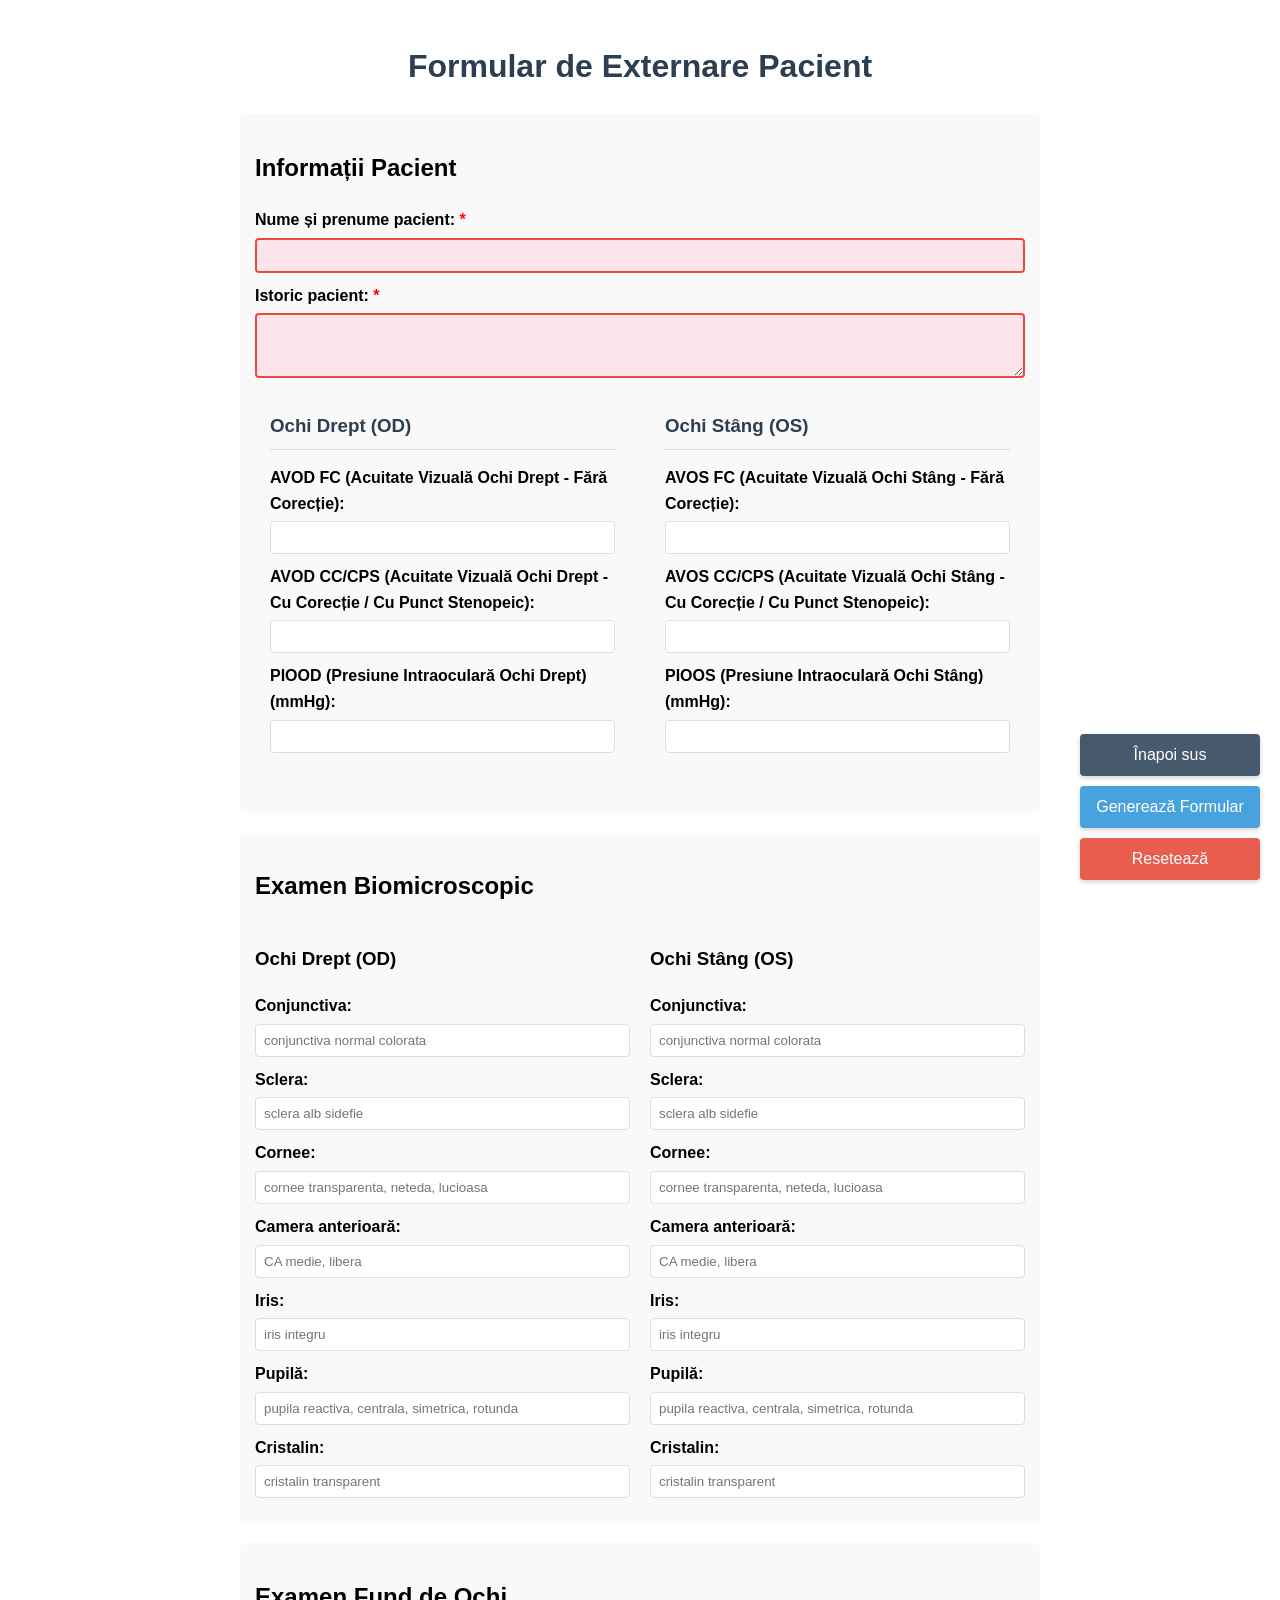
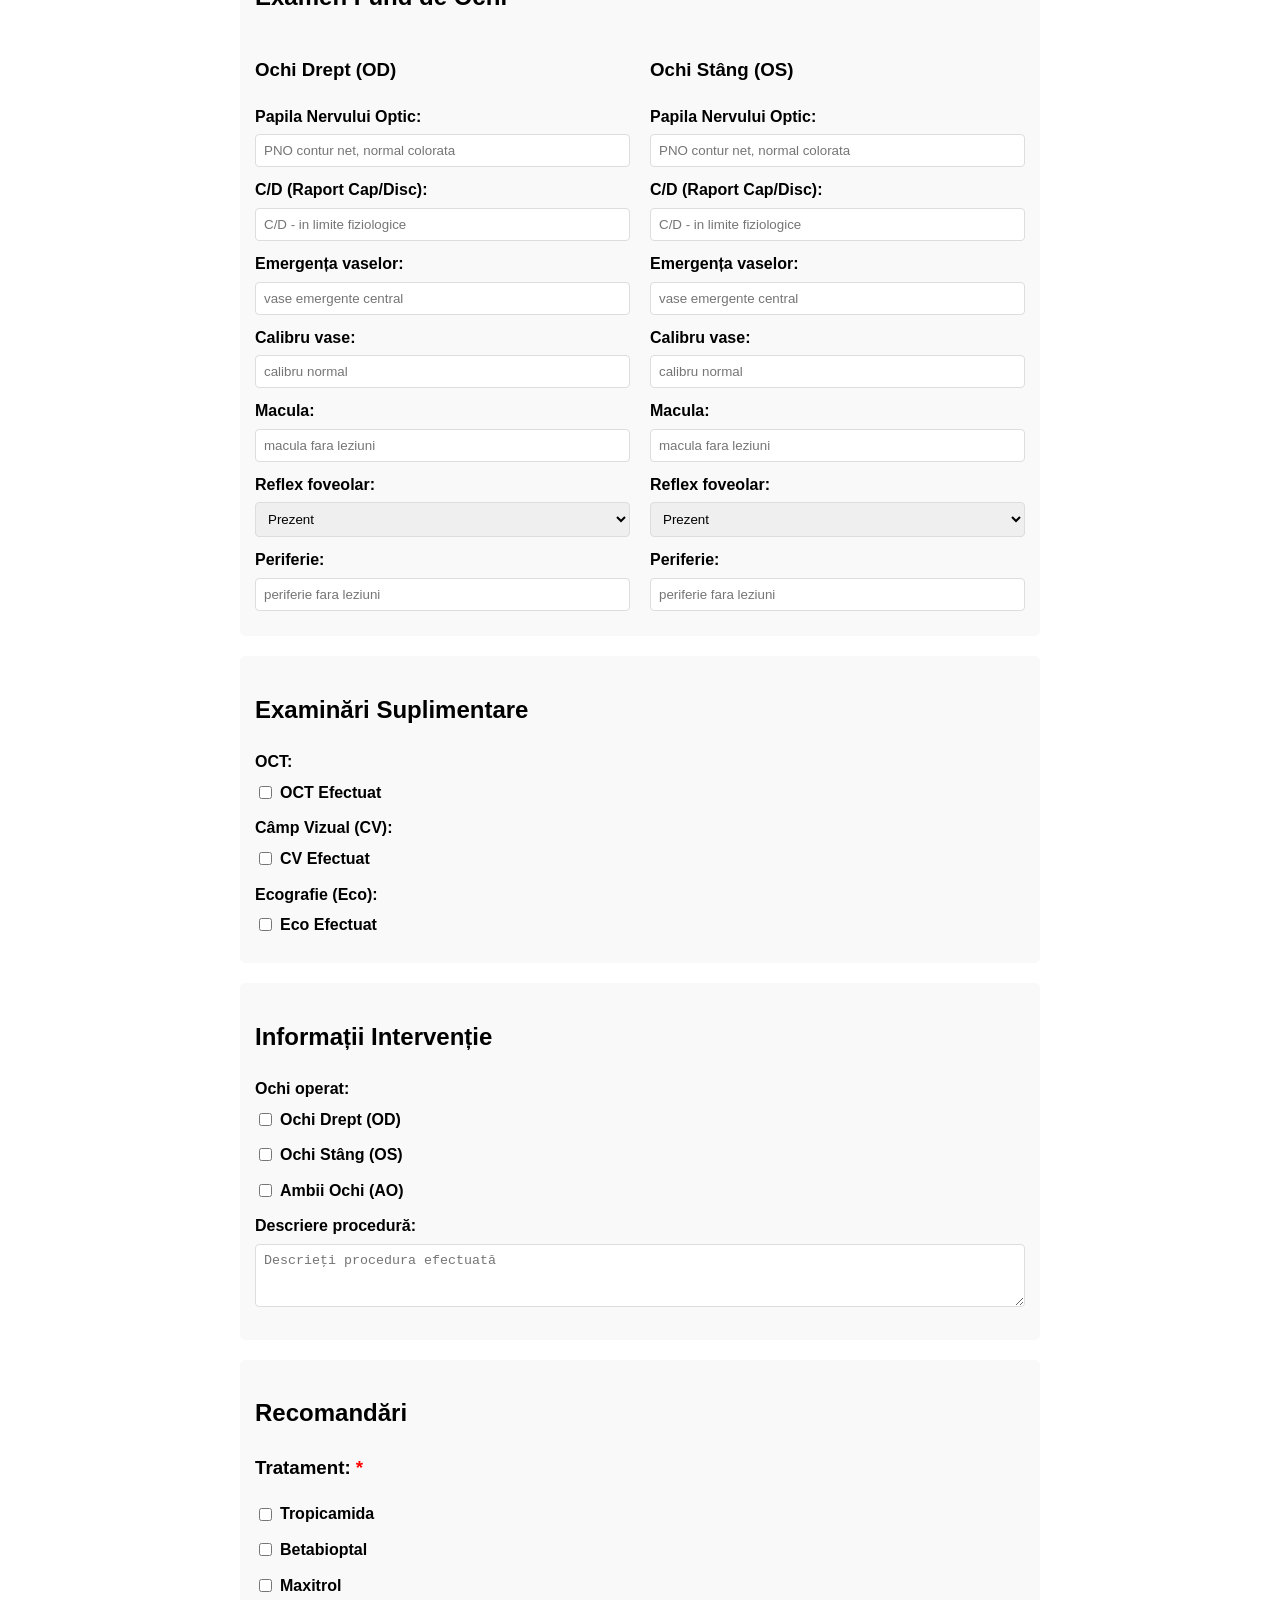
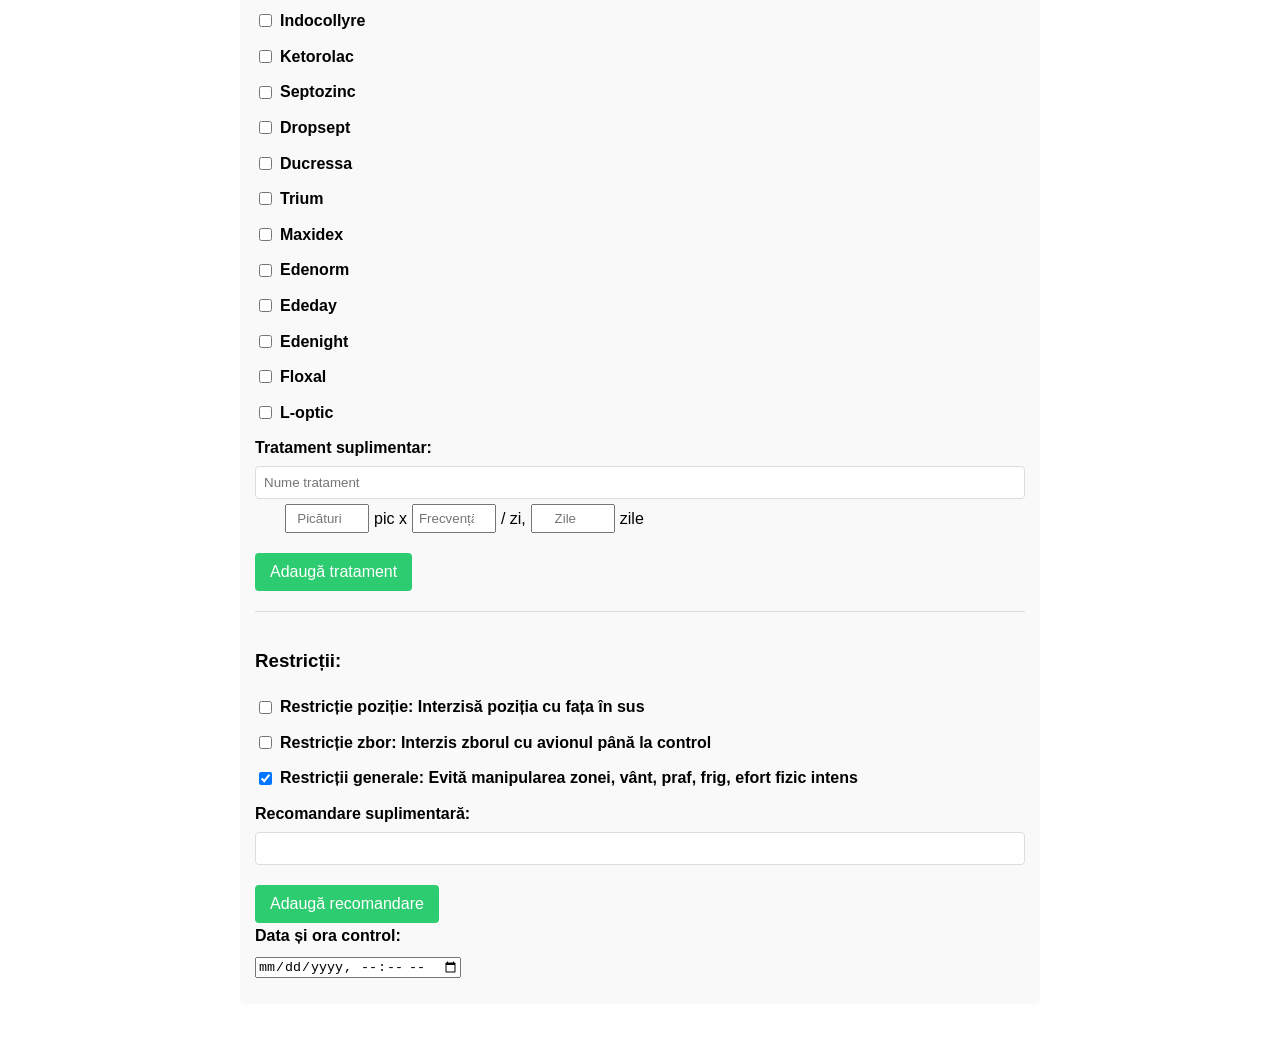
<file: index.html>
<!DOCTYPE html>
<html lang="ro">
<head>
    <meta charset="UTF-8">
    <meta name="viewport" content="width=device-width, initial-scale=1.0">
    <title>Formular de Externare Pacient</title>
    <link rel="stylesheet" href="style.css">
</head>
<body>
    <h1>Formular de Externare Pacient</h1>

    <div id="formContainer">
        <div class="form-section">
            <h2>Informații Pacient</h2>
            <div class="form-group">
                <label for="numePrenume">Nume și prenume pacient: <span class="required">*</span></label>
                <input type="text" id="numePrenume" name="numePrenume" required>
            </div>
            <div class="form-group">
                <label for="istoric">Istoric pacient: <span class="required">*</span></label>
                <textarea id="istoric" name="istoric" rows="3" required></textarea>
            </div>

            <div class="form-section-columns">
                <div class="column">
                    <h3>Ochi Drept (OD)</h3>
                    <div class="form-group">
                        <label for="avodFC">AVOD FC (Acuitate Vizuală Ochi Drept - Fără Corecție):</label>
                        <input type="text" id="avodFC" name="avodFC">
                    </div>
                    <div class="form-group">
                        <label for="avodCC">AVOD CC/CPS (Acuitate Vizuală Ochi Drept - Cu Corecție / Cu Punct Stenopeic):</label>
                        <input type="text" id="avodCC" name="avodCC">
                    </div>
                    <div class="form-group">
                        <label for="piod">PIOOD (Presiune Intraoculară Ochi Drept) (mmHg):</label>
                        <input type="text" id="piod" name="piod">
                    </div>
                </div>
                <div class="column">
                    <h3>Ochi Stâng (OS)</h3>
                    <div class="form-group">
                        <label for="avosFC">AVOS FC (Acuitate Vizuală Ochi Stâng - Fără Corecție):</label>
                        <input type="text" id="avosFC" name="avosFC">
                    </div>
                    <div class="form-group">
                        <label for="avosCC">AVOS CC/CPS (Acuitate Vizuală Ochi Stâng - Cu Corecție / Cu Punct Stenopeic):</label>
                        <input type="text" id="avosCC" name="avosCC">
                    </div>
                    <div class="form-group">
                        <label for="pios">PIOOS (Presiune Intraoculară Ochi Stâng) (mmHg):</label>
                        <input type="text" id="pios" name="pios">
                    </div>
                </div>
            </div>
        </div>

        <div class="form-section">
            <h2>Examen Biomicroscopic</h2>
            <div class="eye-section">
                <div class="eye-column">
                    <h3>Ochi Drept (OD)</h3>
                    <div class="form-group">
                        <label for="conjunctiva_od">Conjunctiva:</label>
                        <input type="text" id="conjunctiva_od" name="conjunctiva_od" placeholder="conjunctiva normal colorata">
                    </div>
                    <div class="form-group">
                        <label for="sclera_od">Sclera:</label>
                        <input type="text" id="sclera_od" name="sclera_od" placeholder="sclera alb sidefie">
                    </div>
                    <div class="form-group">
                        <label for="cornee_od">Cornee:</label>
                        <input type="text" id="cornee_od" name="cornee_od" placeholder="cornee transparenta, neteda, lucioasa">
                    </div>
                    <div class="form-group">
                        <label for="ca_od">Camera anterioară:</label>
                        <input type="text" id="ca_od" name="ca_od" placeholder="CA medie, libera">
                    </div>
                    <div class="form-group">
                        <label for="iris_od">Iris:</label>
                        <input type="text" id="iris_od" name="iris_od" placeholder="iris integru">
                    </div>
                    <div class="form-group">
                        <label for="pupila_od">Pupilă:</label>
                        <input type="text" id="pupila_od" name="pupila_od" placeholder="pupila reactiva, centrala, simetrica, rotunda">
                    </div>
                    <div class="form-group">
                        <label for="cristalin_od">Cristalin:</label>
                        <input type="text" id="cristalin_od" name="cristalin_od" placeholder="cristalin transparent">
                    </div>
                </div>
                <div class="eye-column">
                    <h3>Ochi Stâng (OS)</h3>
                    <div class="form-group">
                        <label for="conjunctiva_os">Conjunctiva:</label>
                        <input type="text" id="conjunctiva_os" name="conjunctiva_os" placeholder="conjunctiva normal colorata">
                    </div>
                    <div class="form-group">
                        <label for="sclera_os">Sclera:</label>
                        <input type="text" id="sclera_os" name="sclera_os" placeholder="sclera alb sidefie">
                    </div>
                    <div class="form-group">
                        <label for="cornee_os">Cornee:</label>
                        <input type="text" id="cornee_os" name="cornee_os" placeholder="cornee transparenta, neteda, lucioasa">
                    </div>
                    <div class="form-group">
                        <label for="ca_os">Camera anterioară:</label>
                        <input type="text" id="ca_os" name="ca_os" placeholder="CA medie, libera">
                    </div>
                    <div class="form-group">
                        <label for="iris_os">Iris:</label>
                        <input type="text" id="iris_os" name="iris_os" placeholder="iris integru">
                    </div>
                    <div class="form-group">
                        <label for="pupila_os">Pupilă:</label>
                        <input type="text" id="pupila_os" name="pupila_os" placeholder="pupila reactiva, centrala, simetrica, rotunda">
                    </div>
                    <div class="form-group">
                        <label for="cristalin_os">Cristalin:</label>
                        <input type="text" id="cristalin_os" name="cristalin_os" placeholder="cristalin transparent">
                    </div>
                </div>
            </div>
        </div>

        <div class="form-section">
            <h2>Examen Fund de Ochi</h2>
            <div class="eye-section">
                <div class="eye-column">
                    <h3>Ochi Drept (OD)</h3>
                    <div class="form-group">
                        <label for="pno_od">Papila Nervului Optic:</label>
                        <input type="text" id="pno_od" name="pno_od" placeholder="PNO contur net, normal colorata">
                    </div>
                    <div class="form-group">
                        <label for="cd_od">C/D (Raport Cap/Disc):</label>
                        <input type="text" id="cd_od" name="cd_od" placeholder="C/D - in limite fiziologice">
                    </div>
                    <div class="form-group">
                        <label for="emergenta_vase_od">Emergența vaselor:</label>
                        <input type="text" id="emergenta_vase_od" name="emergenta_vase_od" placeholder="vase emergente central">
                    </div>
                    <div class="form-group">
                        <label for="calibru_vase_od">Calibru vase:</label>
                        <input type="text" id="calibru_vase_od" name="calibru_vase_od" placeholder="calibru normal">
                    </div>
                    <div class="form-group">
                        <label for="macula_od">Macula:</label>
                        <input type="text" id="macula_od" name="macula_od" placeholder="macula fara leziuni">
                    </div>
                    <div class="form-group">
                        <label for="rf_od">Reflex foveolar:</label>
                        <select id="rf_od" class="select-option">
                            <option value="reflex foveolar prezent">Prezent</option>
                            <option value="reflex foveolar absent">Absent</option>
                            <option value="other">Altul (specificați)</option>
                        </select>
                        <input type="text" id="rf_od_other" class="hidden" placeholder="Specificați reflexul foveolar">
                    </div>
                    <div class="form-group">
                        <label for="periferie_od">Periferie:</label>
                        <input type="text" id="periferie_od" name="periferie_od" placeholder="periferie fara leziuni">
                    </div>
                </div>
                <div class="eye-column">
                    <h3>Ochi Stâng (OS)</h3>
                    <div class="form-group">
                        <label for="pno_os">Papila Nervului Optic:</label>
                        <input type="text" id="pno_os" name="pno_os" placeholder="PNO contur net, normal colorata">
                    </div>
                    <div class="form-group">
                        <label for="cd_os">C/D (Raport Cap/Disc):</label>
                        <input type="text" id="cd_os" name="cd_os" placeholder="C/D - in limite fiziologice">
                    </div>
                    <div class="form-group">
                        <label for="emergenta_vase_os">Emergența vaselor:</label>
                        <input type="text" id="emergenta_vase_os" name="emergenta_vase_os" placeholder="vase emergente central">
                    </div>
                    <div class="form-group">
                        <label for="calibru_vase_os">Calibru vase:</label>
                        <input type="text" id="calibru_vase_os" name="calibru_vase_os" placeholder="calibru normal">
                    </div>
                    <div class="form-group">
                        <label for="macula_os">Macula:</label>
                        <input type="text" id="macula_os" name="macula_os" placeholder="macula fara leziuni">
                    </div>
                    <div class="form-group">
                        <label for="rf_os">Reflex foveolar:</label>
                        <select id="rf_os" class="select-option">
                            <option value="reflex foveolar prezent">Prezent</option>
                            <option value="reflex foveolar absent">Absent</option>
                            <option value="other">Altul (specificați)</option>
                        </select>
                        <input type="text" id="rf_os_other" class="hidden" placeholder="Specificați reflexul foveolar">
                    </div>
                    <div class="form-group">
                        <label for="periferie_os">Periferie:</label>
                        <input type="text" id="periferie_os" name="periferie_os" placeholder="periferie fara leziuni">
                    </div>
                </div>
            </div>
        </div>

        <div class="form-section">
            <h2>Examinări Suplimentare</h2>

            <div class="form-group">
                <label>OCT:</label>
                <div class="checkbox-group">
                    <input type="checkbox" id="octCheckbox" name="octCheckbox">
                    <label for="octCheckbox">OCT Efectuat</label>
                </div>
                <div id="octFields" class="hidden">
                    <div class="form-group">
                        <div class="checkbox-group">
                            <input type="checkbox" id="octMacularCheckbox" name="octMacularCheckbox">
                            <label for="octMacularCheckbox">OCT Macular</label>
                        </div>
                        <div id="octMacularFields" class="hidden">
                            <div class="eye-section">
                                <div class="eye-column">
                                    <div class="form-group">
                                        <label for="octMacular_od">OCT Macular OD:</label>
                                        <textarea id="octMacular_od" name="octMacular_od" rows="2"></textarea>
                                    </div>
                                </div>
                                <div class="eye-column">
                                    <div class="form-group">
                                        <label for="octMacular_os">OCT Macular OS:</label>
                                        <textarea id="octMacular_os" name="octMacular_os" rows="2"></textarea>
                                    </div>
                                </div>
                            </div>
                        </div>
                    </div>
                    <div class="form-group">
                        <div class="checkbox-group">
                            <input type="checkbox" id="octNervCheckbox" name="octNervCheckbox">
                            <label for="octNervCheckbox">OCT de nerv optic</label>
                        </div>
                        <div id="octNervFields" class="hidden">
                            <div class="eye-section">
                                <div class="eye-column">
                                    <div class="form-group">
                                        <label for="octNerv_od">OCT de nerv optic OD:</label>
                                        <textarea id="octNerv_od" name="octNerv_od" rows="2"></textarea>
                                    </div>
                                </div>
                                <div class="eye-column">
                                    <div class="form-group">
                                        <label for="octNerv_os">OCT de nerv optic OS:</label>
                                        <textarea id="octNerv_os" name="octNerv_os" rows="2"></textarea>
                                    </div>
                                </div>
                            </div>
                        </div>
                    </div>
                </div>
            </div>

            <div class="form-group">
                <label>Câmp Vizual (CV):</label>
                <div class="checkbox-group">
                    <input type="checkbox" id="cvCheckbox" name="cvCheckbox">
                    <label for="cvCheckbox">CV Efectuat</label>
                </div>
                <div id="cvFields" class="hidden">
                    <div class="eye-section">
                        <div class="eye-column">
                            <div class="form-group">
                                <label for="cv_od">CV OD:</label>
                                <textarea id="cv_od" name="cv_od" rows="2"></textarea>
                            </div>
                        </div>
                        <div class="eye-column">
                            <div class="form-group">
                                <label for="cv_os">CV OS:</label>
                                <textarea id="cv_os" name="cv_os" rows="2"></textarea>
                            </div>
                        </div>
                    </div>
                </div>
            </div>

            <div class="form-group">
                <label>Ecografie (Eco):</label>
                <div class="checkbox-group">
                    <input type="checkbox" id="ecoCheckbox" name="ecoCheckbox">
                    <label for="ecoCheckbox">Eco Efectuat</label>
                </div>
                <div id="ecoFields" class="hidden">
                    <div class="eye-section">
                        <div class="eye-column">
                            <div class="form-group">
                                <label for="eco_od">Eco OD:</label>
                                <textarea id="eco_od" name="eco_od" rows="2"></textarea>
                            </div>
                        </div>
                        <div class="eye-column">
                            <div class="form-group">
                                <label for="eco_os">Eco OS:</label>
                                <textarea id="eco_os" name="eco_os" rows="2"></textarea>
                            </div>
                        </div>
                    </div>
                </div>
            </div>
        </div>

        <div class="form-section">
            <h2>Informații Intervenție</h2>

            <div class="form-group">
                <label>Ochi operat:</label>
                <div class="checkbox-group">
                    <input type="checkbox" id="ochiOperatOD" name="ochiOperatOD">
                    <label for="ochiOperatOD">Ochi Drept (OD)</label>
                </div>
                <div class="checkbox-group">
                    <input type="checkbox" id="ochiOperatOS" name="ochiOperatOS">
                    <label for="ochiOperatOS">Ochi Stâng (OS)</label>
                </div>
                <div class="checkbox-group">
                    <input type="checkbox" id="ochiOperatAO" name="ochiOperatAO">
                    <label for="ochiOperatAO">Ambii Ochi (AO)</label>
                </div>
            </div>

            <div class="form-group">
                <label for="parcursInternare">Descriere procedură:</label>
                <textarea id="parcursInternare" name="parcursInternare" rows="3" placeholder="Descrieți procedura efectuată"></textarea>
            </div>

            <div id="camputiOD" class="eye-fields hidden">
                <h3>Ochi Drept (OD)</h3>
                <div class="form-group">
                    <label for="avOperatOD">AV OD:</label>
                    <input type="text" id="avOperatOD" name="avOperatOD">
                </div>

                <div class="form-group">
                    <label for="piOperatOD">PI OD:</label>
                    <input type="text" id="piOperatOD" name="piOperatOD">
                </div>

                <div class="form-group">
                    <label for="bmOperatOD">BM OD:</label>
                    <input type="text" id="bmOperatOD" name="bmOperatOD">
                </div>

                <div class="form-group">
                    <label for="foOperatOD">FO OD:</label>
                    <input type="text" id="foOperatOD" name="foOperatOD">
                </div>
            </div>

            <div id="camputiOS" class="eye-fields hidden">
                <h3>Ochi Stâng (OS)</h3>
                <div class="form-group">
                    <label for="avOperatOS">AV OS:</label>
                    <input type="text" id="avOperatOS" name="avOperatOS">
                </div>

                <div class="form-group">
                    <label for="piOperatOS">PI OS:</label>
                    <input type="text" id="piOperatOS" name="piOperatOS">
                </div>

                <div class="form-group">
                    <label for="bmOperatOS">BM OS:</label>
                    <input type="text" id="bmOperatOS" name="bmOperatOS">
                </div>

                <div class="form-group">
                    <label for="foOperatOS">FO OS:</label>
                    <input type="text" id="foOperatOS" name="foOperatOS">
                </div>
            </div>
        </div>

        <div class="form-section">
            <h2>Recomandări</h2>

            <div class="form-group treatment-section">
                <h3>Tratament: <span class="required">*</span></h3>

                <div class="form-group">
                    <div class="checkbox-group">
                        <input type="checkbox" id="tropicamida" name="tropicamida">
                        <label for="tropicamida">Tropicamida</label>
                    </div>
                    <div id="tropicamida_details" class="treatment-details hidden">
                        <input type="number" id="tropicamida_qty" value="1" min="1" class="small-input">
                        <span>pic x</span>
                        <input type="number" id="tropicamida_freq" value="4" min="1" class="small-input">
                        <span>/ zi,</span>
                        <input type="number" id="tropicamida_days" value="21" min="1" class="small-input">
                        <span>zile</span>
                    </div>
                </div>

                <div class="form-group">
                    <div class="checkbox-group">
                        <input type="checkbox" id="betabioptal" name="betabioptal">
                        <label for="betabioptal">Betabioptal</label>
                    </div>
                    <div id="betabioptal_details" class="treatment-details hidden">
                        <input type="number" id="betabioptal_qty" value="1" min="1" class="small-input">
                        <span>pic x</span>
                        <input type="number" id="betabioptal_freq" value="4" min="1" class="small-input">
                        <span>/ zi,</span>
                        <input type="number" id="betabioptal_days" value="21" min="1" class="small-input">
                        <span>zile</span>
                    </div>
                </div>

                <div class="form-group">
                    <div class="checkbox-group">
                        <input type="checkbox" id="maxitrol" name="maxitrol">
                        <label for="maxitrol">Maxitrol</label>
                    </div>
                    <div id="maxitrol_details" class="treatment-details hidden">
                        <input type="number" id="maxitrol_qty" value="1" min="1" class="small-input">
                        <span>pic x</span>
                        <input type="number" id="maxitrol_freq" value="4" min="1" class="small-input">
                        <span>/ zi,</span>
                        <input type="number" id="maxitrol_days" value="14" min="1" class="small-input">
                        <span>zile</span>
                    </div>
                </div>

                <div class="form-group">
                    <div class="checkbox-group">
                        <input type="checkbox" id="indocollyre" name="indocollyre">
                        <label for="indocollyre">Indocollyre</label>
                    </div>
                    <div id="indocollyre_details" class="treatment-details hidden">
                        <input type="number" id="indocollyre_qty" value="1" min="1" class="small-input">
                        <span>pic x</span>
                        <input type="number" id="indocollyre_freq" value="4" min="1" class="small-input">
                        <span>/ zi,</span>
                        <input type="number" id="indocollyre_days" value="14" min="1" class="small-input">
                        <span>zile</span>
                    </div>
                </div>

                <div class="form-group">
                    <div class="checkbox-group">
                        <input type="checkbox" id="ketorolac" name="ketorolac">
                        <label for="ketorolac">Ketorolac</label>
                    </div>
                    <div id="ketorolac_details" class="treatment-details hidden">
                        <input type="number" id="ketorolac_qty" value="1" min="1" class="small-input">
                        <span>pic x</span>
                        <input type="number" id="ketorolac_freq" value="4" min="1" class="small-input">
                        <span>/ zi,</span>
                        <input type="number" id="ketorolac_days" value="14" min="1" class="small-input">
                        <span>zile</span>
                    </div>
                </div>

                <div class="form-group">
                    <div class="checkbox-group">
                        <input type="checkbox" id="septozinc" name="septozinc">
                        <label for="septozinc">Septozinc</label>
                    </div>
                    <div id="septozinc_details" class="treatment-details hidden">
                        <input type="number" id="septozinc_qty" value="1" min="1" class="small-input">
                        <span>pic x</span>
                        <input type="number" id="septozinc_freq" value="4" min="1" class="small-input">
                        <span>/ zi,</span>
                        <input type="number" id="septozinc_days" value="7" min="1" class="small-input">
                        <span>zile</span>
                    </div>
                </div>

                <div class="form-group">
                    <div class="checkbox-group">
                        <input type="checkbox" id="dropsept" name="dropsept">
                        <label for="dropsept">Dropsept</label>
                    </div>
                    <div id="dropsept_details" class="treatment-details hidden">
                        <input type="number" id="dropsept_qty" value="1" min="1" class="small-input">
                        <span>pic x</span>
                        <input type="number" id="dropsept_freq" value="4" min="1" class="small-input">
                        <span>/ zi,</span>
                        <input type="number" id="dropsept_days" value="7" min="1" class="small-input">
                        <span>zile</span>
                    </div>
                </div>

                <div class="form-group">
                    <div class="checkbox-group">
                        <input type="checkbox" id="ducressa" name="ducressa">
                        <label for="ducressa">Ducressa</label>
                    </div>
                    <div id="ducressa_details" class="treatment-details hidden">
                        <input type="number" id="ducressa_qty" value="1" min="1" class="small-input">
                        <span>pic x</span>
                        <input type="number" id="ducressa_freq" value="4" min="1" class="small-input">
                        <span>/ zi,</span>
                        <input type="number" id="ducressa_days" value="14" min="1" class="small-input">
                        <span>zile</span>
                    </div>
                </div>

                <div class="form-group">
                    <div class="checkbox-group">
                        <input type="checkbox" id="trium" name="trium">
                        <label for="trium">Trium</label>
                    </div>
                    <div id="trium_details" class="treatment-details hidden">
                        <input type="number" id="trium_qty" value="1" min="1" class="small-input">
                        <span>pic x</span>
                        <input type="number" id="trium_freq" value="4" min="1" class="small-input">
                        <span>/ zi,</span>
                        <input type="number" id="trium_days" value="14" min="1" class="small-input">
                        <span>zile</span>
                    </div>
                </div>

                <div class="form-group">
                    <div class="checkbox-group">
                        <input type="checkbox" id="maxidex" name="maxidex">
                        <label for="maxidex">Maxidex</label>
                    </div>
                    <div id="maxidex_details" class="treatment-details hidden">
                        <input type="number" id="maxidex_qty" value="1" min="1" class="small-input">
                        <span>pic x</span>
                        <input type="number" id="maxidex_freq" value="4" min="1" class="small-input">
                        <span>/ zi,</span>
                        <input type="number" id="maxidex_days" value="14" min="1" class="small-input">
                        <span>zile</span>
                    </div>
                </div>

                <div class="form-group">
                    <div class="checkbox-group">
                        <input type="checkbox" id="edenorm" name="edenorm">
                        <label for="edenorm">Edenorm</label>
                    </div>
                    <div id="edenorm_details" class="treatment-details hidden">
                        <input type="number" id="edenorm_qty" value="1" min="1" class="small-input">
                        <span>pic x</span>
                        <input type="number" id="edenorm_freq" value="4" min="1" class="small-input">
                        <span>/ zi,</span>
                        <input type="number" id="edenorm_days" value="7" min="1" class="small-input">
                        <span>zile</span>
                    </div>
                </div>

                <div class="form-group">
                    <div class="checkbox-group">
                        <input type="checkbox" id="ededay" name="ededay">
                        <label for="ededay">Ededay</label>
                    </div>
                    <div id="ededay_details" class="treatment-details hidden">
                        <input type="number" id="ededay_qty" value="1" min="1" class="small-input">
                        <span>pic x</span>
                        <input type="number" id="ededay_freq" value="4" min="1" class="small-input">
                        <span>/ zi,</span>
                        <input type="number" id="ededay_days" value="7" min="1" class="small-input">
                        <span>zile</span>
                    </div>
                </div>

                <div class="form-group">
                    <div class="checkbox-group">
                        <input type="checkbox" id="edenight" name="edenight">
                        <label for="edenight">Edenight</label>
                    </div>
                    <div id="edenight_details" class="treatment-details hidden">
                        <input type="number" id="edenight_qty" value="1" min="1" class="small-input">
                        <span>pic x</span>
                        <input type="number" id="edenight_freq" value="1" min="1" class="small-input">
                        <span>/ zi,</span>
                        <input type="number" id="edenight_days" value="7" min="1" class="small-input">
                        <span>zile</span>
                    </div>
                </div>

                <div class="form-group">
                    <div class="checkbox-group">
                        <input type="checkbox" id="floxal" name="floxal">
                        <label for="floxal">Floxal</label>
                    </div>
                    <div id="floxal_details" class="treatment-details hidden">
                        <input type="number" id="floxal_qty" value="1" min="1" class="small-input">
                        <span>pic x</span>
                        <input type="number" id="floxal_freq" value="4" min="1" class="small-input">
                        <span>/ zi,</span>
                        <input type="number" id="floxal_days" value="7" min="1" class="small-input">
                        <span>zile</span>
                    </div>
                </div>

                <div class="form-group">
                    <div class="checkbox-group">
                        <input type="checkbox" id="loptic" name="loptic">
                        <label for="loptic">L-optic</label>
                    </div>
                    <div id="loptic_details" class="treatment-details hidden">
                        <input type="number" id="loptic_qty" value="1" min="1" class="small-input">
                        <span>pic x</span>
                        <input type="number" id="loptic_freq" value="4" min="1" class="small-input">
                        <span>/ zi,</span>
                        <input type="number" id="loptic_days" value="7" min="1" class="small-input">
                        <span>zile</span>
                    </div>
                </div>

                <div id="additionalTreatments">
                    <div class="form-group">
                        <label for="treatment1">Tratament suplimentar:</label>
                        <input type="text" id="treatment1" name="treatment1" placeholder="Nume tratament">
                        <div class="treatment-details">
                            <input type="number" id="treatment1_qty" min="1" placeholder="Picături" class="small-input">
                            <span>pic x</span>
                            <input type="number" id="treatment1_freq" min="1" placeholder="Frecvență" class="small-input">
                            <span>/ zi,</span>
                            <input type="number" id="treatment1_days" min="1" placeholder="Zile" class="small-input">
                            <span>zile</span>
                        </div>
                    </div>
                </div>

                <button type="button" id="addTreatment" class="add-recommendation">Adaugă tratament</button>
            </div>

            <div class="recommendations-section">
                <h3>Restricții:</h3>
                <div class="checkbox-group">
                    <input type="checkbox" id="restrictiePozitieFata" name="restrictiePozitieFata">
                    <label for="restrictiePozitieFata">Restricție poziție: Interzisă poziția cu fața în sus</label>
                </div>

                <div class="checkbox-group">
                    <input type="checkbox" id="restrictieZbor" name="restrictieZbor">
                    <label for="restrictieZbor">Restricție zbor: Interzis zborul cu avionul până la control</label>
                </div>

                <div class="checkbox-group">
                    <input type="checkbox" id="restrictieGenerala" name="restrictieGenerala" checked>
                    <label for="restrictieGenerala">Restricții generale: Evită manipularea zonei, vânt, praf, frig, efort fizic intens</label>
                </div>
            </div>

            <div id="additionalRecommendations">
                <div class="form-group">
                    <label for="recommendation1">Recomandare suplimentară:</label>
                    <input type="text" id="recommendation1" name="recommendation1">
                </div>
            </div>

            <button type="button" id="addRecommendation" class="add-recommendation">Adaugă recomandare</button>

            <div class="form-group">
                <label for="controlDate">Data și ora control:</label>
                <input type="datetime-local" id="controlDate" name="controlDate" min="">
            </div>
        </div>

        <button type="button" id="generateButton">Generează Formular de Externare</button>
    </div>

    <div id="resultContainer" class="hidden">
        <h2>Formular de Externare</h2>
        <div id="resultContent"></div>
        <div class="result-buttons">
            <button type="button" id="printButton">Tipărește</button>
            <button type="button" id="copyButton">Copiază în clipboard</button>
            <button type="button" id="backButton">Înapoi la Formular</button>
        </div>
    </div>

    <div id="validationMessage" class="hidden">
        <p>Vă rugăm să completați toate câmpurile obligatorii marcate cu *</p>
    </div>

    <div class="sticky-buttons">
        <button type="button" id="backToTopButton" class="back-to-top">
            <span class="button-text">Înapoi sus</span>
            <span class="button-icon">&#8679;</span>
        </button>
        <button type="button" id="generateButtonSticky" class="generate-button">
            <span class="button-text">Generează Formular</span>
            <span class="button-icon">&#10004;</span>
        </button>
        <button type="button" id="resetButton" class="reset-button">
            <span class="button-text">Resetează</span>
            <span class="button-icon">&#8635;</span>
        </button>
    </div>

    <script src="script.js"></script>
</body>
</html>
</file>
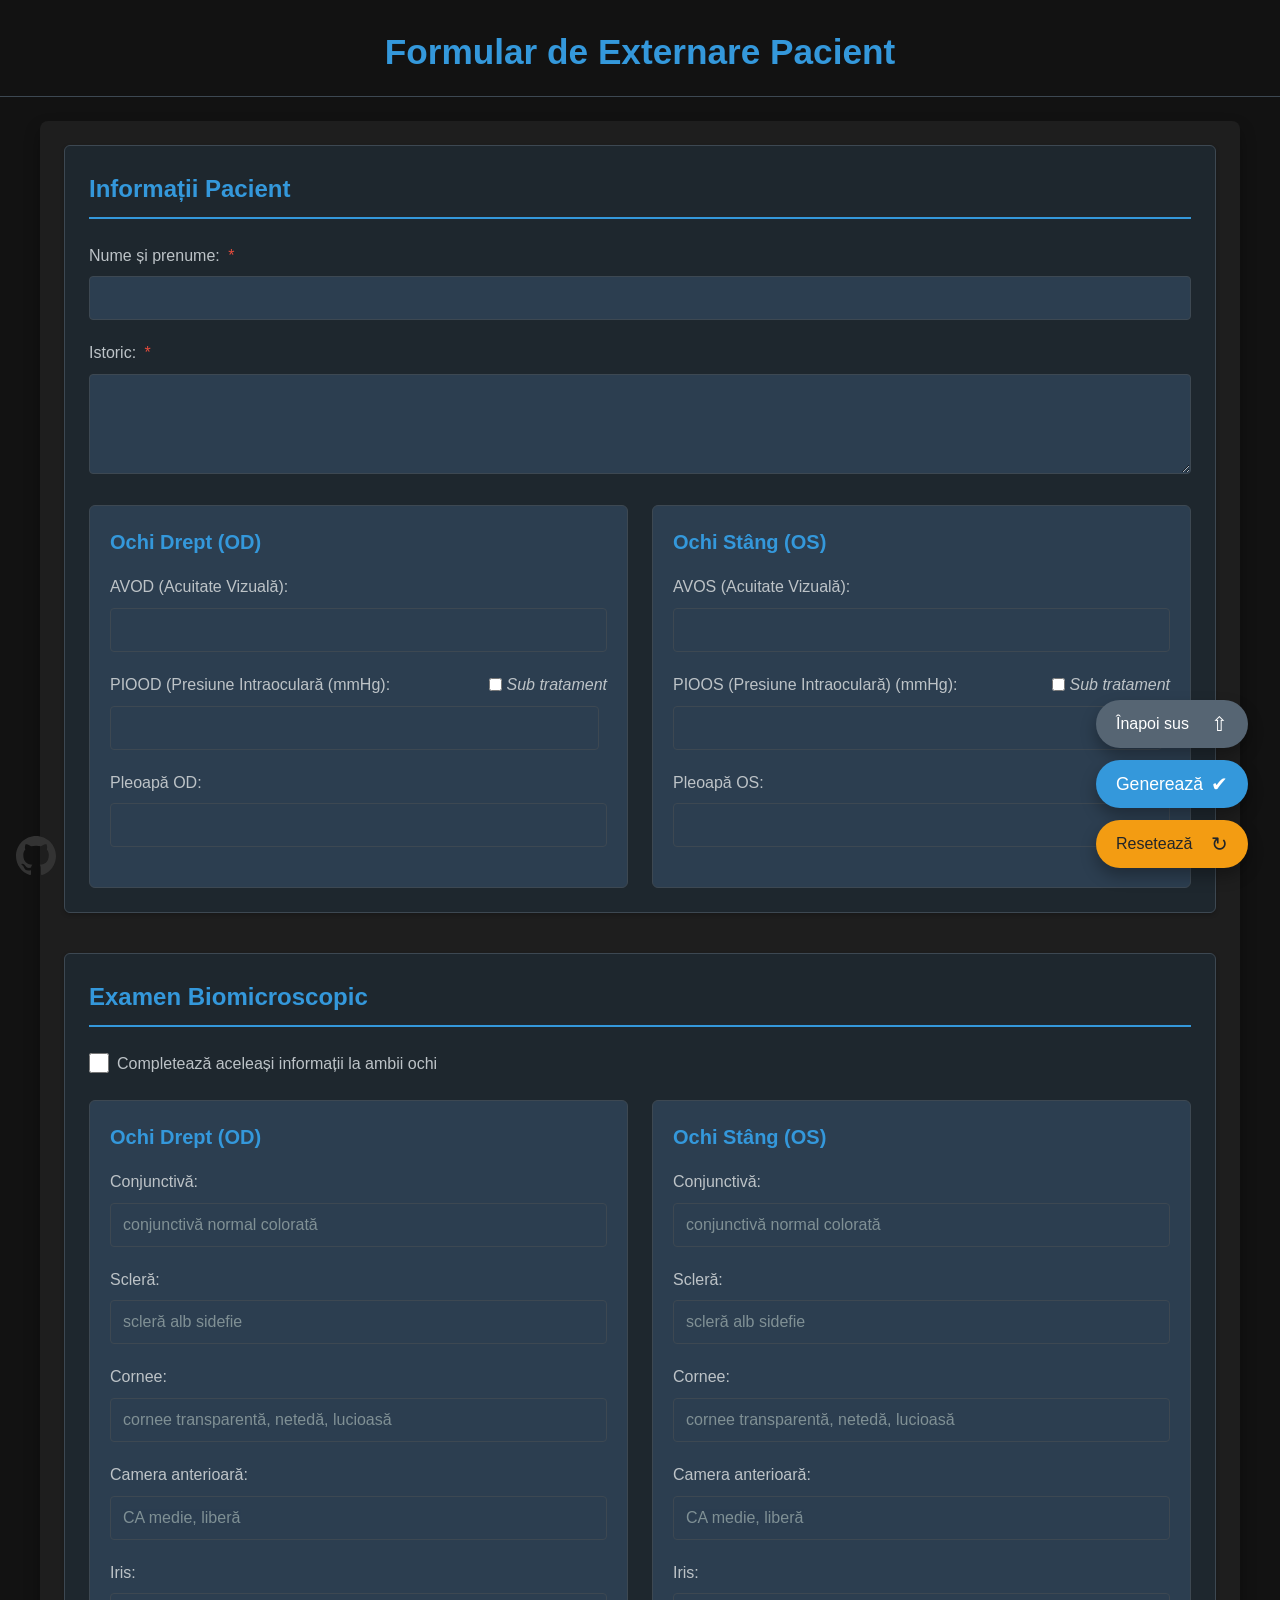
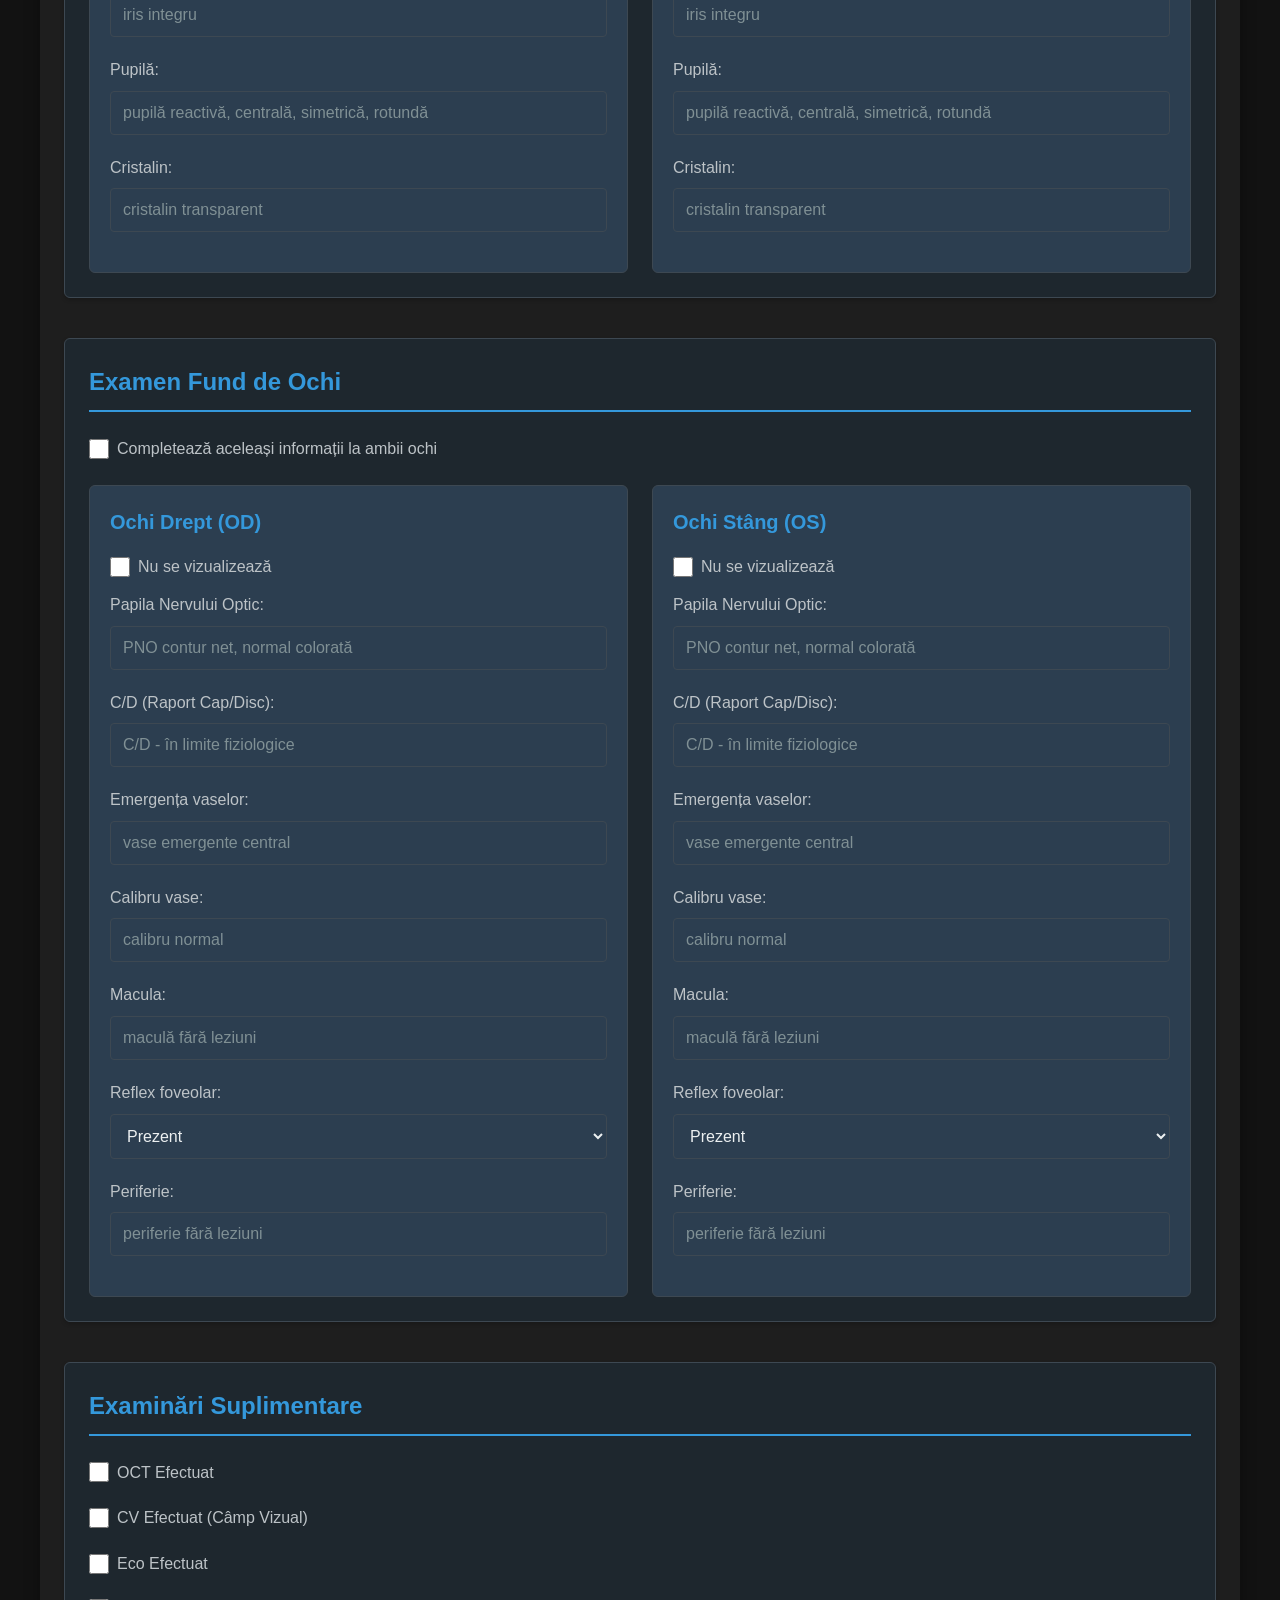
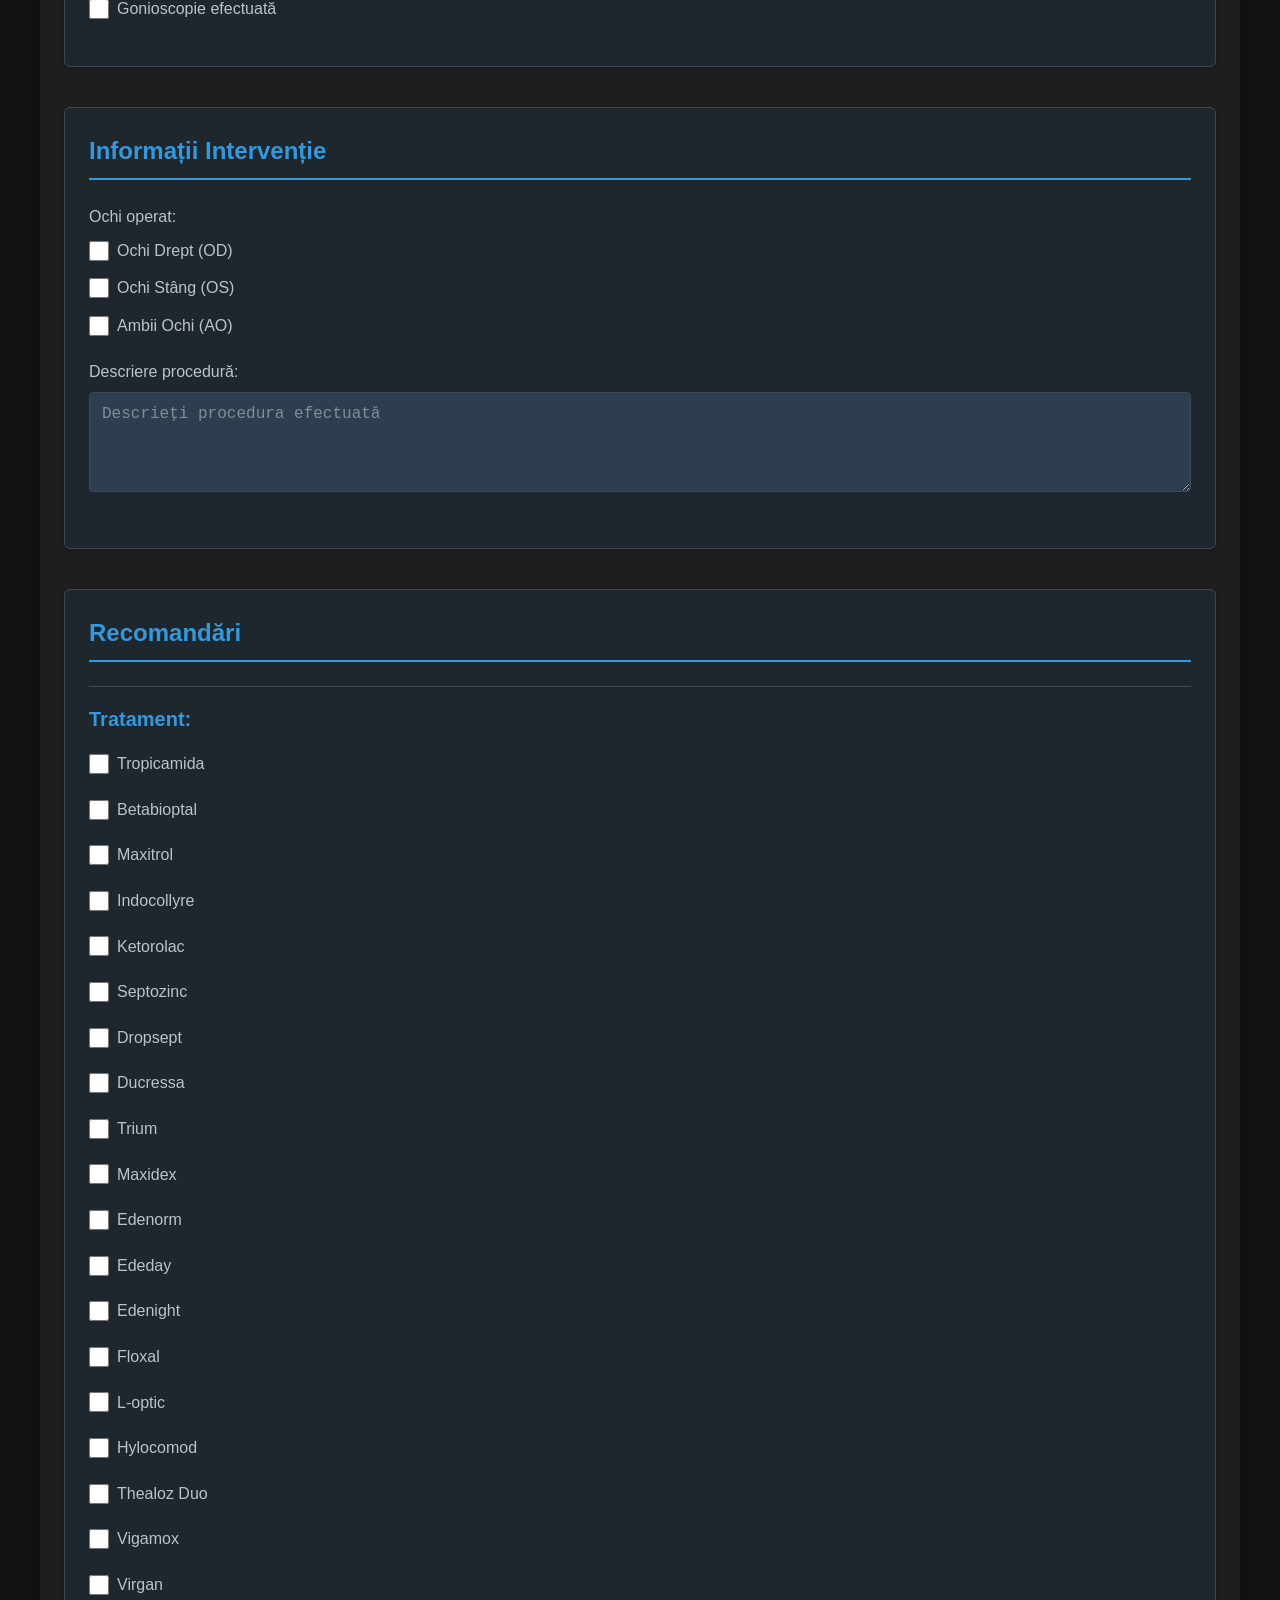
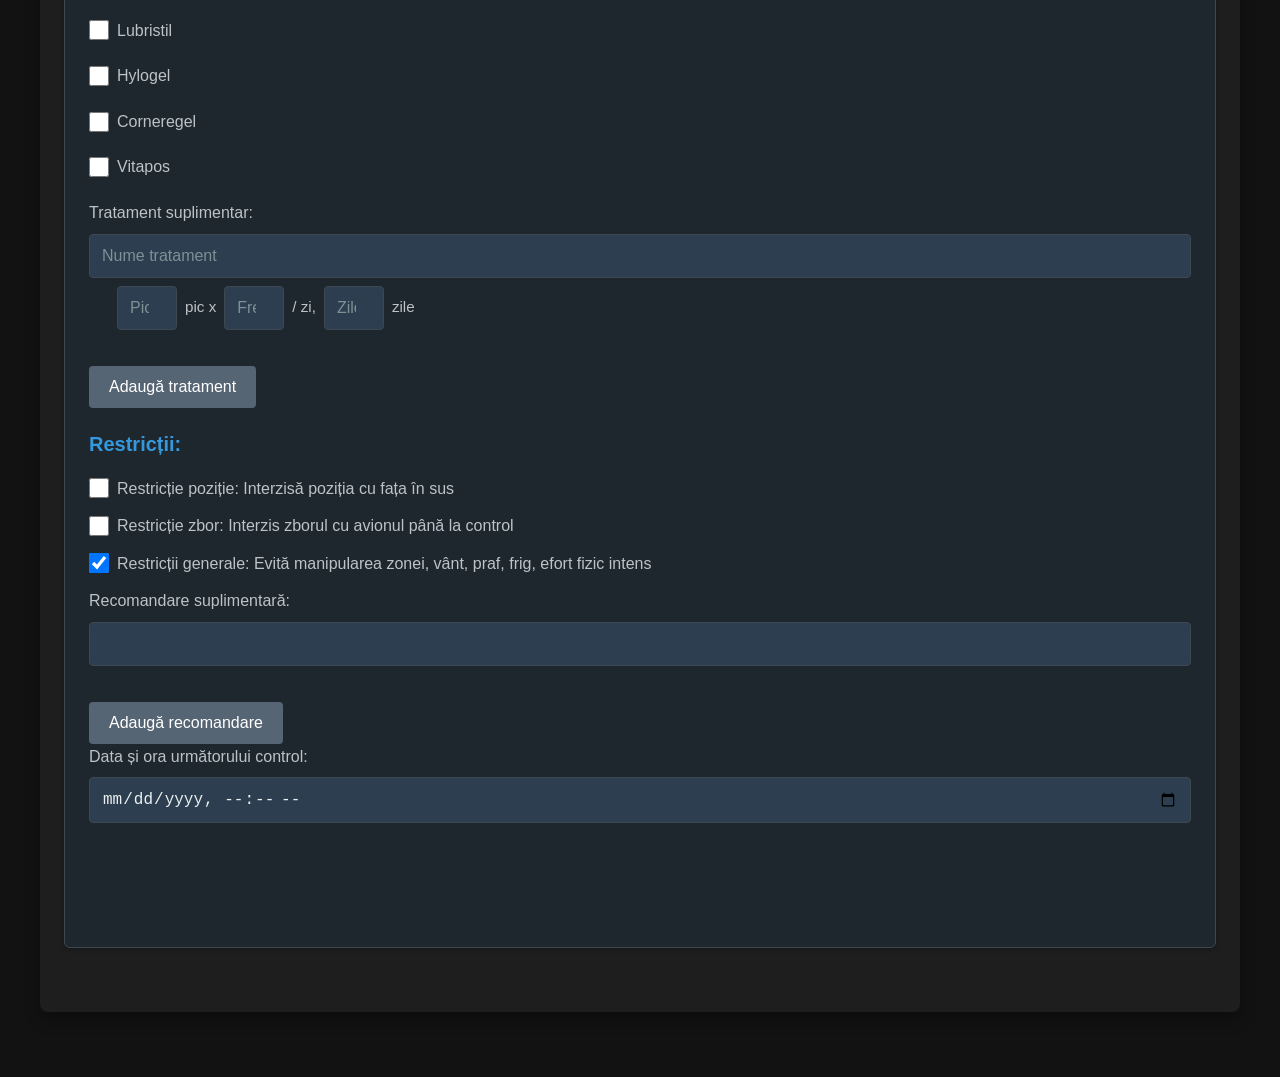
<file: app/index.html>
<!DOCTYPE html>
<html lang="ro">
<head>
    <meta charset="UTF-8">
    <meta name="viewport" content="width=device-width, initial-scale=1.0">
    <title>Formular de Externare Pacient</title>
    <link rel="stylesheet" href="css/main.css">
    <link rel="icon" href="assets/images/favicon.ico" type="image/x-icon" />
</head>
<body>
    <h1>Formular de Externare Pacient</h1>

    <div id="formContainer">
        <div class="form-section">
            <h2>Informații Pacient</h2>
            <div class="form-group">
                <label for="numePrenume">Nume și prenume: <span class="required">*</span></label>
                <input type="text" id="numePrenume" name="numePrenume" required>
            </div>
            <div class="form-group">
                <label for="istoric">Istoric: <span class="required">*</span></label>
                <textarea id="istoric" name="istoric" rows="3" required></textarea>
            </div>

            <div class="form-section-columns eye-section">
                <div class="eye-column">
                    <h3>Ochi Drept (OD)</h3>
                    <div class="form-group">
                        <label for="avod">AVOD (Acuitate Vizuală):</label>
                        <input type="text" id="avod" name="avod">
                    </div>
                    <div class="form-group inline-checkbox-group">
                        <label for="piod">
                            PIOOD (Presiune Intraoculară (mmHg):
                            <input type="checkbox" id="piod_tratament_checkbox" name="piod_tratament_checkbox">
                            <label for="piod_tratament_checkbox">Sub tratament</label>
                        </label>
                        <div class="inline-inputs">
                            <input type="text" id="piod" name="piod">
                            <label for="piod_tratament">
                                <input type="text" id="piod_tratament" name="piod_tratament" class="hidden">
                            </label>
                        </div>
                    </div>
                    <div class="form-group">
                        <label for="pleoapaod">Pleoapă OD:</label>
                        <input type="text" id="pleoapaod" name="pleoapaod">
                    </div>
                </div>
                <div class="eye-column">
                    <h3>Ochi Stâng (OS)</h3>
                    <div class="form-group">
                        <label for="avos">AVOS (Acuitate Vizuală):</label>
                        <input type="text" id="avos" name="avos">
                    </div>
                    <div class="form-group inline-checkbox-group">
                        <label for="pios">
                            PIOOS (Presiune Intraoculară) (mmHg):
                            <input type="checkbox" id="pios_tratament_checkbox" name="pios_tratament_checkbox">
                            <label for="pios_tratament_checkbox">Sub tratament</label>
                        </label>
                        <div class="inline-inputs">
                            <input type="text" id="pios" name="pios">
                            <label for="pios_tratament">
                                <input type="text" id="pios_tratament" name="pios_tratament" class="hidden">
                            </label>
                        </div>
                    </div>
                    <div class="form-group">
                        <label for="pleoapaos">Pleoapă OS:</label>
                        <input type="text" id="pleoapaos" name="pleoapaos">
                    </div>
                </div>
            </div>
        </div>

        <div class="form-section">
            <h2>Examen Biomicroscopic</h2>
            <div class="checkbox-group">
                <input type="checkbox" id="bmSameCheckbox" name="bmSameCheckbox">
                <label for="bmSameCheckbox">Completează aceleași informații la ambii ochi</label>
            </div>
            <div class="eye-section">
                <div class="eye-column hidden" id="bmaoAllFields">
                    <h3>Ambii Ochi (AO)</h3>
                    <div class="form-group">
                        <label for="conjunctiva_ao">
                            Conjunctivă:
                            <input type="checkbox" id="conjunctiva_other" name="conjunctiva_other">
                            <label for="conjunctiva_other">Valoare diferită</label>
                        </label>
                        <input type="text" id="conjunctiva_ao" name="conjunctiva_ao" placeholder="conjunctivă normal colorată">
                    </div>
                    <div class="form-group">
                        <label for="sclera_ao">
                            Scleră:
                            <input type="checkbox" id="sclera_other" name="sclera_other">
                            <label for="sclera_other">Valoare diferită</label>
                        </label>
                        <input type="text" id="sclera_ao" name="sclera_ao" placeholder="scleră alb sidefie">
                    </div>
                    <div class="form-group">
                        <label for="cornee_ao">
                            Cornee:
                            <input type="checkbox" id="cornee_other" name="cornee_other">
                            <label for="cornee_other">Valoare diferită</label>
                        </label>
                        <input type="text" id="cornee_ao" name="cornee_ao" placeholder="cornee transparentă, netedă, lucioasă">
                    </div>
                    <div class="form-group">
                        <label for="ca_ao">
                            Camera anterioară:
                            <input type="checkbox" id="ca_other" name="ca_other">
                            <label for="ca_other">Valoare diferită</label>
                        </label>
                        <input type="text" id="ca_ao" name="ca_ao" placeholder="CA medie, liberă">
                    </div>
                    <div class="form-group">
                        <label for="iris_ao">
                            Iris:
                            <input type="checkbox" id="iris_other" name="iris_other">
                            <label for="iris_other">Valoare diferită</label>
                        </label>
                        <input type="text" id="iris_ao" name="iris_ao" placeholder="iris integru">
                    </div>
                    <div class="form-group">
                        <label for="pupila_ao">
                            Pupilă:
                            <input type="checkbox" id="pupila_other" name="pupila_other">
                            <label for="pupila_other">Valoare diferită</label>
                        </label>
                        <input type="text" id="pupila_ao" name="pupila_ao" placeholder="pupilă reactivă, centrală, simetrică, rotundă">
                    </div>
                    <div class="form-group">
                        <label for="cristalin_ao">
                            Cristalin:
                            <input type="checkbox" id="cristalin_other" name="cristalin_other">
                            <label for="cristalin_other">Valoare diferită</label>
                        </label>
                        <input type="text" id="cristalin_ao" name="cristalin_ao" placeholder="cristalin transparent">
                    </div>
                </div>
                <div class="eye-column" id="bmodAllFields">
                    <h3>Ochi Drept (OD)</h3>
                    <div class="form-group">
                        <label for="conjunctiva_od">Conjunctivă:</label>
                        <input type="text" id="conjunctiva_od" name="conjunctiva_od" placeholder="conjunctivă normal colorată">
                    </div>
                    <div class="form-group">
                        <label for="sclera_od">Scleră:</label>
                        <input type="text" id="sclera_od" name="sclera_od" placeholder="scleră alb sidefie">
                    </div>
                    <div class="form-group">
                        <label for="cornee_od">Cornee:</label>
                        <input type="text" id="cornee_od" name="cornee_od" placeholder="cornee transparentă, netedă, lucioasă">
                    </div>
                    <div class="form-group">
                        <label for="ca_od">Camera anterioară:</label>
                        <input type="text" id="ca_od" name="ca_od" placeholder="CA medie, liberă">
                    </div>
                    <div class="form-group">
                        <label for="iris_od">Iris:</label>
                        <input type="text" id="iris_od" name="iris_od" placeholder="iris integru">
                    </div>
                    <div class="form-group">
                        <label for="pupila_od">Pupilă:</label>
                        <input type="text" id="pupila_od" name="pupila_od" placeholder="pupilă reactivă, centrală, simetrică, rotundă">
                    </div>
                    <div class="form-group">
                        <label for="cristalin_od">Cristalin:</label>
                        <input type="text" id="cristalin_od" name="cristalin_od" placeholder="cristalin transparent">
                    </div>
                </div>
                <div class="eye-column" id="bmosAllFields">
                    <h3>Ochi Stâng (OS)</h3>
                    <div class="form-group">
                        <label for="conjunctiva_os">Conjunctivă:</label>
                        <input type="text" id="conjunctiva_os" name="conjunctiva_os" placeholder="conjunctivă normal colorată">
                    </div>
                    <div class="form-group">
                        <label for="sclera_os">Scleră:</label>
                        <input type="text" id="sclera_os" name="sclera_os" placeholder="scleră alb sidefie">
                    </div>
                    <div class="form-group">
                        <label for="cornee_os">Cornee:</label>
                        <input type="text" id="cornee_os" name="cornee_os" placeholder="cornee transparentă, netedă, lucioasă">
                    </div>
                    <div class="form-group">
                        <label for="ca_os">Camera anterioară:</label>
                        <input type="text" id="ca_os" name="ca_os" placeholder="CA medie, liberă">
                    </div>
                    <div class="form-group">
                        <label for="iris_os">Iris:</label>
                        <input type="text" id="iris_os" name="iris_os" placeholder="iris integru">
                    </div>
                    <div class="form-group">
                        <label for="pupila_os">Pupilă:</label>
                        <input type="text" id="pupila_os" name="pupila_os" placeholder="pupilă reactivă, centrală, simetrică, rotundă">
                    </div>
                    <div class="form-group">
                        <label for="cristalin_os">Cristalin:</label>
                        <input type="text" id="cristalin_os" name="cristalin_os" placeholder="cristalin transparent">
                    </div>
                </div>
            </div>
        </div>

        <div class="form-section">
            <h2>Examen Fund de Ochi</h2>
            <div class="checkbox-group">
                <input type="checkbox" id="foSameCheckbox" name="foSameCheckbox">
                <label for="foSameCheckbox">Completează aceleași informații la ambii ochi</label>
            </div>
            <div class="eye-section">
                <div class="eye-column hidden" id="foaoAllFields">
                    <h3>Ambii Ochi (AO)</h3>
                    <div class="checkbox-group">
                        <input type="checkbox" id="foaoCheckbox" name="foaoCheckbox">
                        <label for="foaoCheckbox">Nu se vizualizează</label>
                    </div>
                    <div id="foaoFields">
                        <div class="form-group">
                            <label for="pno_ao">
                                PNO (Papila Nervului Optic):
                                <input type="checkbox" id="pno_other" name="pno_other">
                                <label for="pno_other">Valoare diferită</label>
                            </label>
                            <input type="text" id="pno_ao" name="pno_ao" placeholder="PNO contur net, normal colorată">
                        </div>
                        <div class="form-group">
                            <label for="cd_ao">
                                C/D (Raport Cap/Disc):
                                <input type="checkbox" id="cd_other" name="cd_other">
                                <label for="cd_other">Valoare diferită</label>
                            </label>
                            <input type="text" id="cd_ao" name="cd_ao" placeholder="C/D - în limite fiziologice">
                        </div>
                        <div class="form-group">
                            <label for="emergenta_vase_ao">
                                Emergența vaselor:
                                <input type="checkbox" id="emergenta_vase_other" name="emergenta_vase_other">
                                <label for="emergenta_vase_other">Valoare diferită</label>
                            </label>
                            <input type="text" id="emergenta_vase_ao" name="emergenta_vase_ao" placeholder="vase emergente central">
                        </div>
                        <div class="form-group">
                            <label for="calibru_vase_ao">
                                Calibru vase:
                                <input type="checkbox" id="calibru_vase_other" name="calibru_vase_other">
                                <label for="calibru_vase_other">Valoare diferită</label>
                            </label>
                            <input type="text" id="calibru_vase_ao" name="calibru_vase_ao" placeholder="calibru normal">
                        </div>
                        <div class="form-group">
                            <label for="macula_ao">
                                Macula:
                                <input type="checkbox" id="macula_other" name="macula_other">
                                <label for="macula_other">Valoare diferită</label>
                            </label>
                            <input type="text" id="macula_ao" name="macula_ao" placeholder="maculă fără leziuni">
                        </div>
                        <div class="form-group">
                            <label for="rf_ao">
                                Reflex foveolar:
                                <input type="checkbox" id="rf_other" name="rf_other">
                                <label for="rf_other">Valoare diferită</label>
                            </label>
                            <select id="rf_ao" class="select-option">
                                <option value="reflex foveolar prezent">Prezent</option>
                                <option value="reflex foveolar absent">Absent</option>
                                <option value="other">Altul (specificați)</option>
                            </select>
                            <input type="text" id="rf_ao_other" class="hidden" placeholder="Specificați reflexul foveolar">
                        </div>
                        <div class="form-group">
                            <label for="periferie_ao">
                                Periferie:
                                <input type="checkbox" id="periferie_other" name="periferie_other">
                                <label for="periferie_other">Valoare diferită</label>
                            </label>
                            <input type="text" id="periferie_ao" name="periferie_ao" placeholder="periferie fără leziuni">
                        </div>
                    </div>
                </div>
                <div class="eye-column" id="foodAllFields">
                    <h3>Ochi Drept (OD)</h3>
                    <div class="checkbox-group">
                        <input type="checkbox" id="foodCheckbox" name="foodCheckbox">
                        <label for="foodCheckbox">Nu se vizualizează</label>
                    </div>
                    <div id="foodFields">
                        <div class="form-group">
                            <label for="pno_od">Papila Nervului Optic:</label>
                            <input type="text" id="pno_od" name="pno_od" placeholder="PNO contur net, normal colorată">
                        </div>
                        <div class="form-group">
                            <label for="cd_od">C/D (Raport Cap/Disc):</label>
                            <input type="text" id="cd_od" name="cd_od" placeholder="C/D - în limite fiziologice">
                        </div>
                        <div class="form-group">
                            <label for="emergenta_vase_od">Emergența vaselor:</label>
                            <input type="text" id="emergenta_vase_od" name="emergenta_vase_od" placeholder="vase emergente central">
                        </div>
                        <div class="form-group">
                            <label for="calibru_vase_od">Calibru vase:</label>
                            <input type="text" id="calibru_vase_od" name="calibru_vase_od" placeholder="calibru normal">
                        </div>
                        <div class="form-group">
                            <label for="macula_od">Macula:</label>
                            <input type="text" id="macula_od" name="macula_od" placeholder="maculă fără leziuni">
                        </div>
                        <div class="form-group">
                            <label for="rf_od">Reflex foveolar:</label>
                            <select id="rf_od" class="select-option">
                                <option value="reflex foveolar prezent">Prezent</option>
                                <option value="reflex foveolar absent">Absent</option>
                                <option value="other">Altul (specificați)</option>
                            </select>
                            <input type="text" id="rf_od_other" class="hidden" placeholder="Specificați reflexul foveolar">
                        </div>
                        <div class="form-group">
                            <label for="periferie_od">Periferie:</label>
                            <input type="text" id="periferie_od" name="periferie_od" placeholder="periferie fără leziuni">
                        </div>
                    </div>
                </div>
                <div class="eye-column" id="foosAllFields">
                    <h3>Ochi Stâng (OS)</h3>
                    <div class="checkbox-group">
                        <input type="checkbox" id="foosCheckbox" name="foosCheckbox">
                        <label for="foosCheckbox">Nu se vizualizează</label>
                    </div>
                    <div id="foosFields">
                        <div class="form-group">
                            <label for="pno_os">Papila Nervului Optic:</label>
                            <input type="text" id="pno_os" name="pno_os" placeholder="PNO contur net, normal colorată">
                        </div>
                        <div class="form-group">
                            <label for="cd_os">C/D (Raport Cap/Disc):</label>
                            <input type="text" id="cd_os" name="cd_os" placeholder="C/D - în limite fiziologice">
                        </div>
                        <div class="form-group">
                            <label for="emergenta_vase_os">Emergența vaselor:</label>
                            <input type="text" id="emergenta_vase_os" name="emergenta_vase_os" placeholder="vase emergente central">
                        </div>
                        <div class="form-group">
                            <label for="calibru_vase_os">Calibru vase:</label>
                            <input type="text" id="calibru_vase_os" name="calibru_vase_os" placeholder="calibru normal">
                        </div>
                        <div class="form-group">
                            <label for="macula_os">Macula:</label>
                            <input type="text" id="macula_os" name="macula_os" placeholder="maculă fără leziuni">
                        </div>
                        <div class="form-group">
                            <label for="rf_os">Reflex foveolar:</label>
                            <select id="rf_os" class="select-option">
                                <option value="reflex foveolar prezent">Prezent</option>
                                <option value="reflex foveolar absent">Absent</option>
                                <option value="other">Altul (specificați)</option>
                            </select>
                            <input type="text" id="rf_os_other" class="hidden" placeholder="Specificați reflexul foveolar">
                        </div>
                        <div class="form-group">
                            <label for="periferie_os">Periferie:</label>
                            <input type="text" id="periferie_os" name="periferie_os" placeholder="periferie fără leziuni">
                        </div>
                    </div>
                </div>
            </div>
        </div>

        <div class="form-section">
            <h2>Examinări Suplimentare</h2>

            <div class="form-group">
                <div class="checkbox-group">
                    <input type="checkbox" id="octCheckbox" name="octCheckbox">
                    <label for="octCheckbox">OCT Efectuat</label>
                </div>
                <div id="octFields" class="hidden">
                    <div class="form-group">
                        <div class="checkbox-group">
                            <input type="checkbox" id="octMacularCheckbox" name="octMacularCheckbox">
                            <label for="octMacularCheckbox">OCT Macular</label>
                        </div>
                        <div id="octMacularFields" class="hidden">
                            <div class="checkbox-group">
                                <input type="checkbox" id="octMacularSameCheckbox" name="octMacularSameCheckbox">
                                <label for="octMacularSameCheckbox">Completează aceleași informații la ambii ochi</label>
                            </div>
                            <div class="eye-section">
                                <div class="eye-column hidden" id="octMacularaoAllFields">
                                    <div class="form-group">
                                        <label for="octMacular_ao">OCT Macular AO:</label>
                                        <textarea id="octMacular_ao" name="octMacular_ao" rows="2"></textarea>
                                    </div>
                                </div>
                                <div class="eye-column" id="octMacularodAllFields">
                                    <div class="form-group">
                                        <label for="octMacular_od">OCT Macular OD:</label>
                                        <textarea id="octMacular_od" name="octMacular_od" rows="2"></textarea>
                                    </div>
                                </div>
                                <div class="eye-column" id="octMacularosAllFields">
                                    <div class="form-group">
                                        <label for="octMacular_os">OCT Macular OS:</label>
                                        <textarea id="octMacular_os" name="octMacular_os" rows="2"></textarea>
                                    </div>
                                </div>
                            </div>
                        </div>
                    </div>
                    <div class="form-group">
                        <div class="checkbox-group">
                            <input type="checkbox" id="octNervCheckbox" name="octNervCheckbox">
                            <label for="octNervCheckbox">OCT de nerv optic</label>
                        </div>
                        <div id="octNervFields" class="hidden">
                            <div class="checkbox-group">
                                <input type="checkbox" id="octNervSameCheckbox" name="octNervSameCheckbox">
                                <label for="octNervSameCheckbox">Completează aceleași informații la ambii ochi</label>
                            </div>
                            <div class="eye-section">
                                <div class="eye-column hidden" id="octNervaoAllFields">
                                    <div class="form-group">
                                        <label for="octNerv_ao">OCT de nerv optic AO:</label>
                                        <textarea id="octNerv_ao" name="octNerv_ao" rows="2"></textarea>
                                    </div>
                                </div>
                                <div class="eye-column" id="octNervodAllFields">
                                    <div class="form-group">
                                        <label for="octNerv_od">OCT de nerv optic OD:</label>
                                        <textarea id="octNerv_od" name="octNerv_od" rows="2"></textarea>
                                    </div>
                                </div>
                                <div class="eye-column" id="octNervosAllFields">
                                    <div class="form-group">
                                        <label for="octNerv_os">OCT de nerv optic OS:</label>
                                        <textarea id="octNerv_os" name="octNerv_os" rows="2"></textarea>
                                    </div>
                                </div>
                            </div>
                        </div>
                    </div>
                </div>
            </div>

            <div class="form-group">
                <div class="checkbox-group">
                    <input type="checkbox" id="cvCheckbox" name="cvCheckbox">
                    <label for="cvCheckbox">CV Efectuat (Câmp Vizual)</label>
                </div>
                <div id="cvFields" class="hidden">
                    <div class="checkbox-group">
                        <input type="checkbox" id="cvSameCheckbox" name="cvSameCheckbox">
                        <label for="cvSameCheckbox">Completează aceleași informații la ambii ochi</label>
                    </div>
                    <div class="eye-section">
                        <div class="eye-column hidden" id="cvaoAllFields">
                            <div class="form-group">
                                <label for="cv_ao">Câmp Vizual AO:</label>
                                <textarea id="cv_ao" name="cv_ao" rows="2"></textarea>
                            </div>
                        </div>
                        <div class="eye-column" id="cvodAllFields">
                            <div class="form-group">
                                <label for="cv_od">Câmp Vizual OD:</label>
                                <textarea id="cv_od" name="cv_od" rows="2"></textarea>
                            </div>
                        </div>
                        <div class="eye-column" id="cvosAllFields">
                            <div class="form-group">
                                <label for="cv_os">Câmp Vizual OS:</label>
                                <textarea id="cv_os" name="cv_os" rows="2"></textarea>
                            </div>
                        </div>
                    </div>
                </div>
            </div>

            <div class="form-group">
                <div class="checkbox-group">
                    <input type="checkbox" id="ecoCheckbox" name="ecoCheckbox">
                    <label for="ecoCheckbox">Eco Efectuat</label>
                </div>
                <div id="ecoFields" class="hidden">
                    <div class="checkbox-group">
                        <input type="checkbox" id="ecoSameCheckbox" name="ecoSameCheckbox">
                        <label for="ecoSameCheckbox">Completează aceleași informații la ambii ochi</label>
                    </div>
                    <div class="eye-section">
                        <div class="eye-column hidden" id="ecoaoAllFields">
                            <div class="form-group">
                                <label for="eco_ao">Eco AO:</label>
                                <textarea id="eco_ao" name="eco_ao" rows="2"></textarea>
                            </div>
                        </div>
                        <div class="eye-column" id="ecoodAllFields">
                            <div class="form-group">
                                <label for="eco_od">Eco OD:</label>
                                <textarea id="eco_od" name="eco_od" rows="2"></textarea>
                            </div>
                        </div>
                        <div class="eye-column" id="ecoosAllFields">
                            <div class="form-group">
                                <label for="eco_os">Eco OS:</label>
                                <textarea id="eco_os" name="eco_os" rows="2"></textarea>
                            </div>
                        </div>
                    </div>
                </div>
            </div>
            <div class="form-group">
                <div class="checkbox-group">
                    <input type="checkbox" id="gonioscopieCheckbox" name="gonioscopieCheckbox">
                    <label for="gonioscopieCheckbox">Gonioscopie efectuată</label>
                </div>
                <div id="gonioscopieFields" class="hidden">
                    <div class="checkbox-group">
                        <input type="checkbox" id="gonioscopieSameCheckbox" name="gonioscopieSameCheckbox">
                        <label for="gonioscopieSameCheckbox">Completează aceleași informații la ambii ochi</label>
                    </div>
                    <div class="eye-section">
                        <div class="eye-column hidden" id="gonioscopieaoAllFields">
                            <div class="form-group">
                                <label for="gonioscopie_ao">Gonioscopie AO:</label>
                                <textarea id="gonioscopie_ao" name="gonioscopie_ao" rows="2"></textarea>
                            </div>
                        </div>
                        <div class="eye-column" id="gonioscopieodAllFields">
                            <div class="form-group">
                                <label for="gonioscopie_od">Gonioscopie OD:</label>
                                <textarea id="gonioscopie_od" name="gonioscopie_od" rows="2"></textarea>
                            </div>
                        </div>
                        <div class="eye-column" id="gonioscopieosAllFields">
                            <div class="form-group">
                                <label for="gonioscopie_os">Gonioscopie OS:</label>
                                <textarea id="gonioscopie_os" name="gonioscopie_os" rows="2"></textarea>
                            </div>
                        </div>
                    </div>
                </div>
            </div>

        </div>

        <div class="form-section">
            <h2>Informații Intervenție</h2>
            <div class="form-group">
                <label>Ochi operat:</label>
                <div class="checkbox-group">
                    <input type="checkbox" id="ochiOperatOD" name="ochiOperatOD">
                    <label for="ochiOperatOD">Ochi Drept (OD)</label>
                </div>
                <div class="checkbox-group">
                    <input type="checkbox" id="ochiOperatOS" name="ochiOperatOS">
                    <label for="ochiOperatOS">Ochi Stâng (OS)</label>
                </div>
                <div class="checkbox-group">
                    <input type="checkbox" id="ochiOperatAO" name="ochiOperatAO">
                    <label for="ochiOperatAO">Ambii Ochi (AO)</label>
                </div>
            </div>

            <div class="form-group">
                <label for="parcursInternare">Descriere procedură:</label>
                <textarea id="parcursInternare" name="parcursInternare" rows="3" placeholder="Descrieți procedura efectuată"></textarea>
            </div>

            <div class="form-section-columns">
                <div class="column eye-fields hidden" id="camputiOD">
                    <h3>Ochi Drept (OD)</h3>
                    <div class="form-group">
                        <label for="avOperatOD">AVOD (Acuitate Vizuală):</label>
                        <input type="text" id="avOperatOD" name="avOperatOD">
                    </div>

                    <div class="form-group">
                        <label for="piOperatOD">PIOD (Presiune Intraoculară) (mmHg):</label>
                        <input type="text" id="piOperatOD" name="piOperatOD">
                    </div>

                    <div class="form-group">
                        <label for="bmOperatOD">BMOD (Biomicroscop):</label>
                        <input type="text" id="bmOperatOD" name="bmOperatOD">
                    </div>

                    <div class="form-group">
                        <label for="foOperatOD">FOOD (Fund de Ochi):</label>
                        <input type="text" id="foOperatOD" name="foOperatOD">
                    </div>
                </div>

                <div class="column eye-fields hidden" id="camputiOS">
                    <h3>Ochi Stâng (OS)</h3>
                    <div class="form-group">
                        <label for="avOperatOS">AVOS (Acuitate Vizuală):</label>
                        <input type="text" id="avOperatOS" name="avOperatOS">
                    </div>

                    <div class="form-group">
                        <label for="piOperatOS">PIOS (Presiune Intraoculară) (mmHg):</label>
                        <input type="text" id="piOperatOS" name="piOperatOS">
                    </div>

                    <div class="form-group">
                        <label for="bmOperatOS">BMOS (Biomicroscop):</label>
                        <input type="text" id="bmOperatOS" name="bmOperatOS">
                    </div>

                    <div class="form-group">
                        <label for="foOperatOS">FOOS (Fund de Ochi):</label>
                        <input type="text" id="foOperatOS" name="foOperatOS">
                    </div>
                </div>

            </div>
        </div>

        <div class="form-section">
            <h2>Recomandări</h2>

            <div class="form-group treatment-section">
                <h3>Tratament:</h3>

                <div class="form-group">
                    <div class="checkbox-group">
                        <input type="checkbox" id="tropicamida" name="tropicamida">
                        <label for="tropicamida">Tropicamida</label>
                    </div>
                    <div id="tropicamida_details" class="treatment-details hidden">
                        <input type="number" id="tropicamida_qty" value="1" min="1" class="small-input">
                        <span>pic x</span>
                        <input type="number" id="tropicamida_freq" value="4" min="1" class="small-input">
                        <span>/ zi,</span>
                        <input type="number" id="tropicamida_days" value="21" min="1" class="small-input">
                        <span>zile</span>
                    </div>
                </div>

                <div class="form-group">
                    <div class="checkbox-group">
                        <input type="checkbox" id="betabioptal" name="betabioptal">
                        <label for="betabioptal">Betabioptal</label>
                    </div>
                    <div id="betabioptal_details" class="treatment-details hidden">
                        <input type="number" id="betabioptal_qty" value="1" min="1" class="small-input">
                        <span>pic x</span>
                        <input type="number" id="betabioptal_freq" value="4" min="1" class="small-input">
                        <span>/ zi,</span>
                        <input type="number" id="betabioptal_days" value="21" min="1" class="small-input">
                        <span>zile</span>
                    </div>
                </div>

                <div class="form-group">
                    <div class="checkbox-group">
                        <input type="checkbox" id="maxitrol" name="maxitrol">
                        <label for="maxitrol">Maxitrol</label>
                    </div>
                    <div id="maxitrol_details" class="treatment-details hidden">
                        <input type="number" id="maxitrol_qty" value="1" min="1" class="small-input">
                        <span>pic x</span>
                        <input type="number" id="maxitrol_freq" value="4" min="1" class="small-input">
                        <span>/ zi,</span>
                        <input type="number" id="maxitrol_days" value="14" min="1" class="small-input">
                        <span>zile</span>
                    </div>
                </div>

                <div class="form-group">
                    <div class="checkbox-group">
                        <input type="checkbox" id="indocollyre" name="indocollyre">
                        <label for="indocollyre">Indocollyre</label>
                    </div>
                    <div id="indocollyre_details" class="treatment-details hidden">
                        <input type="number" id="indocollyre_qty" value="1" min="1" class="small-input">
                        <span>pic x</span>
                        <input type="number" id="indocollyre_freq" value="4" min="1" class="small-input">
                        <span>/ zi,</span>
                        <input type="number" id="indocollyre_days" value="14" min="1" class="small-input">
                        <span>zile</span>
                    </div>
                </div>

                <div class="form-group">
                    <div class="checkbox-group">
                        <input type="checkbox" id="ketorolac" name="ketorolac">
                        <label for="ketorolac">Ketorolac</label>
                    </div>
                    <div id="ketorolac_details" class="treatment-details hidden">
                        <input type="number" id="ketorolac_qty" value="1" min="1" class="small-input">
                        <span>pic x</span>
                        <input type="number" id="ketorolac_freq" value="4" min="1" class="small-input">
                        <span>/ zi,</span>
                        <input type="number" id="ketorolac_days" value="14" min="1" class="small-input">
                        <span>zile</span>
                    </div>
                </div>

                <div class="form-group">
                    <div class="checkbox-group">
                        <input type="checkbox" id="septozinc" name="septozinc">
                        <label for="septozinc">Septozinc</label>
                    </div>
                    <div id="septozinc_details" class="treatment-details hidden">
                        <input type="number" id="septozinc_qty" value="1" min="1" class="small-input">
                        <span>pic x</span>
                        <input type="number" id="septozinc_freq" value="4" min="1" class="small-input">
                        <span>/ zi,</span>
                        <input type="number" id="septozinc_days" value="7" min="1" class="small-input">
                        <span>zile</span>
                    </div>
                </div>

                <div class="form-group">
                    <div class="checkbox-group">
                        <input type="checkbox" id="dropsept" name="dropsept">
                        <label for="dropsept">Dropsept</label>
                    </div>
                    <div id="dropsept_details" class="treatment-details hidden">
                        <input type="number" id="dropsept_qty" value="1" min="1" class="small-input">
                        <span>pic x</span>
                        <input type="number" id="dropsept_freq" value="4" min="1" class="small-input">
                        <span>/ zi,</span>
                        <input type="number" id="dropsept_days" value="7" min="1" class="small-input">
                        <span>zile</span>
                    </div>
                </div>

                <div class="form-group">
                    <div class="checkbox-group">
                        <input type="checkbox" id="ducressa" name="ducressa">
                        <label for="ducressa">Ducressa</label>
                    </div>
                    <div id="ducressa_details" class="treatment-details hidden">
                        <input type="number" id="ducressa_qty" value="1" min="1" class="small-input">
                        <span>pic x</span>
                        <input type="number" id="ducressa_freq" value="4" min="1" class="small-input">
                        <span>/ zi,</span>
                        <input type="number" id="ducressa_days" value="14" min="1" class="small-input">
                        <span>zile</span>
                    </div>
                </div>

                <div class="form-group">
                    <div class="checkbox-group">
                        <input type="checkbox" id="trium" name="trium">
                        <label for="trium">Trium</label>
                    </div>
                    <div id="trium_details" class="treatment-details hidden">
                        <input type="number" id="trium_qty" value="1" min="1" class="small-input">
                        <span>pic x</span>
                        <input type="number" id="trium_freq" value="4" min="1" class="small-input">
                        <span>/ zi,</span>
                        <input type="number" id="trium_days" value="14" min="1" class="small-input">
                        <span>zile</span>
                    </div>
                </div>

                <div class="form-group">
                    <div class="checkbox-group">
                        <input type="checkbox" id="maxidex" name="maxidex">
                        <label for="maxidex">Maxidex</label>
                    </div>
                    <div id="maxidex_details" class="treatment-details hidden">
                        <input type="number" id="maxidex_qty" value="1" min="1" class="small-input">
                        <span>pic x</span>
                        <input type="number" id="maxidex_freq" value="4" min="1" class="small-input">
                        <span>/ zi,</span>
                        <input type="number" id="maxidex_days" value="14" min="1" class="small-input">
                        <span>zile</span>
                    </div>
                </div>

                <div class="form-group">
                    <div class="checkbox-group">
                        <input type="checkbox" id="edenorm" name="edenorm">
                        <label for="edenorm">Edenorm</label>
                    </div>
                    <div id="edenorm_details" class="treatment-details hidden">
                        <input type="number" id="edenorm_qty" value="1" min="1" class="small-input">
                        <span>pic x</span>
                        <input type="number" id="edenorm_freq" value="4" min="1" class="small-input">
                        <span>/ zi,</span>
                        <input type="number" id="edenorm_days" value="7" min="1" class="small-input">
                        <span>zile</span>
                    </div>
                </div>

                <div class="form-group">
                    <div class="checkbox-group">
                        <input type="checkbox" id="ededay" name="ededay">
                        <label for="ededay">Ededay</label>
                    </div>
                    <div id="ededay_details" class="treatment-details hidden">
                        <input type="number" id="ededay_qty" value="1" min="1" class="small-input">
                        <span>pic x</span>
                        <input type="number" id="ededay_freq" value="4" min="1" class="small-input">
                        <span>/ zi,</span>
                        <input type="number" id="ededay_days" value="7" min="1" class="small-input">
                        <span>zile</span>
                    </div>
                </div>

                <div class="form-group">
                    <div class="checkbox-group">
                        <input type="checkbox" id="edenight" name="edenight">
                        <label for="edenight">Edenight</label>
                    </div>
                    <div id="edenight_details" class="treatment-details hidden">
                        <input type="number" id="edenight_qty" value="1" min="1" class="small-input">
                        <span>pic x</span>
                        <input type="number" id="edenight_freq" value="1" min="1" class="small-input">
                        <span>/ zi,</span>
                        <input type="number" id="edenight_days" value="7" min="1" class="small-input">
                        <span>zile</span>
                    </div>
                </div>

                <div class="form-group">
                    <div class="checkbox-group">
                        <input type="checkbox" id="floxal" name="floxal">
                        <label for="floxal">Floxal</label>
                    </div>
                    <div id="floxal_details" class="treatment-details hidden">
                        <input type="number" id="floxal_qty" value="1" min="1" class="small-input">
                        <span>pic x</span>
                        <input type="number" id="floxal_freq" value="4" min="1" class="small-input">
                        <span>/ zi,</span>
                        <input type="number" id="floxal_days" value="7" min="1" class="small-input">
                        <span>zile</span>
                    </div>
                </div>

                <div class="form-group">
                    <div class="checkbox-group">
                        <input type="checkbox" id="loptic" name="loptic">
                        <label for="loptic">L-optic</label>
                    </div>
                    <div id="loptic_details" class="treatment-details hidden">
                        <input type="number" id="loptic_qty" value="1" min="1" class="small-input">
                        <span>pic x</span>
                        <input type="number" id="loptic_freq" value="4" min="1" class="small-input">
                        <span>/ zi,</span>
                        <input type="number" id="loptic_days" value="7" min="1" class="small-input">
                        <span>zile</span>
                    </div>
                </div>

                <div class="form-group">
                    <div class="checkbox-group">
                        <input type="checkbox" id="hylocomod" name="hylocomod">
                        <label for="hylocomod">Hylocomod</label>
                    </div>
                    <div id="hylocomod_details" class="treatment-details hidden">
                        <input type="number" id="hylocomod_qty" value="1" min="1" class="small-input">
                        <span>pic x</span>
                        <input type="number" id="hylocomod_freq" value="4" min="1" class="small-input">
                        <span>/ zi,</span>
                        <input type="number" id="hylocomod_days" value="7" min="1" class="small-input">
                        <span>zile</span>
                    </div>
                </div>

                <div class="form-group">
                    <div class="checkbox-group">
                        <input type="checkbox" id="thealozduo" name="thealozduo">
                        <label for="thealozduo">Thealoz Duo</label>
                    </div>
                    <div id="thealozduo_details" class="treatment-details hidden">
                        <input type="number" id="thealozduo_qty" value="1" min="1" class="small-input">
                        <span>pic x</span>
                        <input type="number" id="thealozduo_freq" value="4" min="1" class="small-input">
                        <span>/ zi,</span>
                        <input type="number" id="thealozduo_days" value="7" min="1" class="small-input">
                        <span>zile</span>
                    </div>
                </div>

                <div class="form-group">
                    <div class="checkbox-group">
                        <input type="checkbox" id="vigamox" name="vigamox">
                        <label for="vigamox">Vigamox</label>
                    </div>
                    <div id="vigamox_details" class="treatment-details hidden">
                        <input type="number" id="vigamox_qty" value="1" min="1" class="small-input">
                        <span>pic x</span>
                        <input type="number" id="vigamox_freq" value="4" min="1" class="small-input">
                        <span>/ zi,</span>
                        <input type="number" id="vigamox_days" value="7" min="1" class="small-input">
                        <span>zile</span>
                    </div>
                </div>

                <div class="form-group">
                    <div class="checkbox-group">
                        <input type="checkbox" id="virgan" name="virgan">
                        <label for="virgan">Virgan</label>
                    </div>
                    <div id="virgan_details" class="treatment-details hidden">
                        <input type="number" id="virgan_qty" value="1" min="1" class="small-input">
                        <span>pic x</span>
                        <input type="number" id="virgan_freq" value="4" min="1" class="small-input">
                        <span>/ zi,</span>
                        <input type="number" id="virgan_days" value="7" min="1" class="small-input">
                        <span>zile</span>
                    </div>
                </div>

                <div class="form-group">
                    <div class="checkbox-group">
                        <input type="checkbox" id="lubristil" name="lubristil">
                        <label for="lubristil">Lubristil</label>
                    </div>
                    <div id="lubristil_details" class="treatment-details hidden">
                        <input type="number" id="lubristil_qty" value="1" min="1" class="small-input">
                        <span>pic x</span>
                        <input type="number" id="lubristil_freq" value="4" min="1" class="small-input">
                        <span>/ zi,</span>
                        <input type="number" id="lubristil_days" value="7" min="1" class="small-input">
                        <span>zile</span>
                    </div>
                </div>

                <div class="form-group">
                    <div class="checkbox-group">
                        <input type="checkbox" id="hylogel" name="hylogel">
                        <label for="hylogel">Hylogel</label>
                    </div>
                    <div id="hylogel_details" class="treatment-details hidden">
                        <input type="number" id="hylogel_qty" value="1" min="1" class="small-input">
                        <span>pic x</span>
                        <input type="number" id="hylogel_freq" value="4" min="1" class="small-input">
                        <span>/ zi,</span>
                        <input type="number" id="hylogel_days" value="7" min="1" class="small-input">
                        <span>zile</span>
                    </div>
                </div>

                <div class="form-group">
                    <div class="checkbox-group">
                        <input type="checkbox" id="corneregel" name="corneregel">
                        <label for="corneregel">Corneregel</label>
                    </div>
                    <div id="corneregel_details" class="treatment-details hidden">
                        <input type="number" id="corneregel_qty" value="1" min="1" class="small-input">
                        <span>pic x</span>
                        <input type="number" id="corneregel_freq" value="4" min="1" class="small-input">
                        <span>/ zi,</span>
                        <input type="number" id="corneregel_days" value="7" min="1" class="small-input">
                        <span>zile</span>
                    </div>
                </div>

                <div class="form-group">
                    <div class="checkbox-group">
                        <input type="checkbox" id="vitapos" name="vitapos">
                        <label for="vitapos">Vitapos</label>
                    </div>
                    <div id="vitapos_details" class="treatment-details hidden">
                        <input type="number" id="vitapos_qty" value="1" min="1" class="small-input">
                        <span>pic x</span>
                        <input type="number" id="vitapos_freq" value="4" min="1" class="small-input">
                        <span>/ zi,</span>
                        <input type="number" id="vitapos_days" value="7" min="1" class="small-input">
                        <span>zile</span>
                    </div>
                </div>

                <div id="additionalTreatments">
                    <div class="form-group">
                        <label for="treatment1">Tratament suplimentar:</label>
                        <input type="text" id="treatment1" name="treatment1" placeholder="Nume tratament">
                        <div class="treatment-details">
                            <input type="number" id="treatment1_qty" min="1" placeholder="Picături" class="small-input">
                            <span>pic x</span>
                            <input type="number" id="treatment1_freq" min="1" placeholder="Frecvență" class="small-input">
                            <span>/ zi,</span>
                            <input type="number" id="treatment1_days" min="1" placeholder="Zile" class="small-input">
                            <span>zile</span>
                        </div>
                    </div>
                </div>

                <button type="button" id="addTreatment" class="add-recommendation">Adaugă tratament</button>
            </div>

            <div class="recommendations-section">
                <h3>Restricții:</h3>
                <div class="checkbox-group">
                    <input type="checkbox" id="restrictiePozitieFata" name="restrictiePozitieFata">
                    <label for="restrictiePozitieFata">Restricție poziție: Interzisă poziția cu fața în sus</label>
                </div>

                <div class="checkbox-group">
                    <input type="checkbox" id="restrictieZbor" name="restrictieZbor">
                    <label for="restrictieZbor">Restricție zbor: Interzis zborul cu avionul până la control</label>
                </div>

                <div class="checkbox-group">
                    <input type="checkbox" id="restrictieGenerala" name="restrictieGenerala" checked>
                    <label for="restrictieGenerala">Restricții generale: Evită manipularea zonei, vânt, praf, frig, efort fizic intens</label>
                </div>
            </div>

            <div id="additionalRecommendations">
                <div class="form-group">
                    <label for="recommendation1">Recomandare suplimentară:</label>
                    <input type="text" id="recommendation1" name="recommendation1">
                </div>
            </div>

            <button type="button" id="addRecommendation" class="add-recommendation">Adaugă recomandare</button>

            <div class="form-group">
                <label for="controlDate">Data și ora următorului control:</label>
                <input type="datetime-local" id="controlDate" name="controlDate" min="">
            </div>
        </div>

        <button type="button" id="generateButton" class="hidden">Generează Formular</button>
    </div>

    <div id="resultContainer" class="hidden">
        <h2>Formular de Externare</h2>
        <div id="resultContent"></div>
        <div class="result-buttons-container">
            <button type="button" id="downloadButton" class="result-buttons">Descarcă</button>
            <button type="button" id="copyButton" class="result-buttons">Copiază în clipboard</button>
            <button type="button" id="emailButton" class="result-buttons">Trimite e-mail</button>
            <button type="button" id="printButton" class="result-buttons">Print</button>
            <button type="button" id="backButton" class="result-buttons ">Înapoi la Formular</button>
        </div>
    </div>

    <div id="validationMessage" class="hidden">
        <p>Vă rugăm să completați toate câmpurile obligatorii marcate cu *</p>
    </div>

    <div class="sticky-buttons">
        <button type="button" id="backToTopButton" class="back-to-top">
            <span class="button-text">Înapoi sus</span>
            <span class="button-icon">&#8679;</span>
        </button>
        <button type="button" id="generateButtonSticky" class="generate-button">
            <span class="button-text">Generează</span>
            <span class="button-icon">&#10004;</span>
        </button>
        <button type="button" id="resetButton" class="reset-button">
            <span class="button-text">Resetează</span>
            <span class="button-icon">&#8635;</span>
        </button>
    </div>

    <a href="https://github.com/cpoenaru/patient-discharge-form" class="github-link" target="_blank">
        <svg class="github-icon" viewBox="0 0 16 16">
            <path fill-rule="evenodd" d="M8 0C3.58 0 0 3.58 0 8c0 3.54 2.29 6.53 5.47 7.59.4.07.55-.17.55-.38 0-.19-.01-.82-.01-1.49-2.01.37-2.53-.49-2.69-.94-.09-.23-.48-.94-.82-1.13-.28-.15-.68-.52-.01-.53.63-.01 1.08.58 1.23.82.72 1.21 1.87.87 2.33.66.07-.52.28-.87.51-1.07-1.78-.2-3.64-.89-3.64-3.95 0-.87.31-1.59.82-2.15-.08-.2-.36-1.02.08-2.12 0 0 .67-.21 2.2.82.64-.18 1.32-.27 2-.27.68 0 1.36.09 2 .27 1.53-1.04 2.2-.82 2.2-.82.44 1.1.16 1.92.08 2.12.51.56.82 1.27.82 2.15 0 3.07-1.87 3.75-3.65 3.95.29.25.54.73.54 1.48 0 1.07-.01 1.93-.01 2.2 0 .21.15.46.55.38A8.013 8.013 0 0016 8c0-4.42-3.58-8-8-8z"></path>
        </svg>
    </a>

    <script src="js/core/utils.js"></script>
    <script src="js/examination/biomicroscopy.js"></script>
    <script src="js/examination/fundus.js"></script>
    <script src="js/examination/additional-exams.js"></script>
    <script src="js/ui/ui-controls.js"></script>
    <script src="js/ui/event-listeners.js"></script>
    <script src="js/treatment/treatments.js"></script>
    <script src="js/core/form-validation.js"></script>
    <script src="js/export/export-tools.js"></script>
    <script src="js/core/app.js"></script>

</body>
</html>
</file>
<file: style.css>
body {
    font-family: Arial, sans-serif;
    line-height: 1.6;
    max-width: 800px;
    margin: 0 auto;
    padding: 20px;
}

h1 {
    text-align: center;
    color: #2c3e50;
}

.form-section {
    margin-bottom: 20px;
    padding: 15px;
    background-color: #f9f9f9;
    border-radius: 5px;
}

.form-group {
    margin-bottom: 10px;
}

label {
    display: block;
    margin-bottom: 5px;
    font-weight: bold;
}

.required {
    color: red;
}

input[type="text"], textarea {
    width: 100%;
    padding: 8px;
    border: 1px solid #ddd;
    border-radius: 4px;
    box-sizing: border-box;
}

.checkbox-group {
    margin-bottom: 10px;
    display: flex;
    align-items: center;
}

.checkbox-group input[type="checkbox"] {
    margin-right: 8px;
}

.checkbox-group label {
    margin-bottom: 0;
}

.eye-section {
    display: flex;
    gap: 20px;
}

.eye-column {
    flex: 1;
}

.hidden {
    display: none;
}

button {
    background-color: #3498db;
    color: white;
    border: none;
    padding: 10px 15px;
    border-radius: 4px;
    cursor: pointer;
    font-size: 16px;
}

button:hover {
    background-color: #2980b9;
}

#resultContainer {
    margin-top: 30px;
    padding: 20px;
    border: 1px solid #ddd;
    border-radius: 5px;
    background-color: #f5f5f5;
    white-space: pre-wrap;
}

.treatment-section {
    margin-bottom: 15px;
}

.recommendations-section {
    margin-top: 20px;
    border-top: 1px solid #ddd;
    padding-top: 15px;
}

.add-recommendation {
    background-color: #2ecc71;
    margin-top: 10px;
}

.select-option {
    padding: 8px;
    width: 100%;
    border: 1px solid #ddd;
    border-radius: 4px;
    box-sizing: border-box;
}

.form-section-columns {
    display: flex;
    gap: 20px;
    margin-bottom: 20px;
}

.form-section-columns .column {
    flex: 1;
    background-color: #f9f9f9;
    padding: 15px;
    border-radius: 5px;
}

.form-section-columns h3 {
    margin-top: 0;
    margin-bottom: 15px;
    color: #2c3e50;
    border-bottom: 1px solid #ddd;
    padding-bottom: 8px;
}

.eye-fields {
    margin-top: 10px;
    padding: 10px;
    background-color: #f0f8ff;
    border-radius: 5px;
    margin-bottom: 15px;
}

.eye-fields h3 {
    margin-top: 0;
    color: #2c3e50;
}

input:invalid, textarea:invalid {
    border: 2px solid #e74c3c;
    background-color: #fce4ec;
}

.input-error {
    border: 2px solid #e74c3c !important;
    background-color: #fce4ec !important;
}

.error-message {
    color: #e74c3c;
    font-size: 0.9em;
    margin-top: 5px;
}

.sticky-buttons {
    position: fixed;
    bottom: 20px;
    right: 20px;
    display: flex;
    flex-direction: column;
    gap: 10px;
    z-index: 100;
}

.sticky-buttons button {
    padding: 12px;
    width: 180px;
    opacity: 0.9;
    box-shadow: 0 2px 5px rgba(0,0,0,0.2);
}

.button-icon {
    display: none;
    font-size: 24px;
}

@media (max-width: 768px) {
    .sticky-buttons button {
        width: 50px;
        height: 50px;
        border-radius: 50%;
        display: flex;
        align-items: center;
        justify-content: center;
    }

    .button-text {
        display: none;
    }

    .button-icon {
        display: block;
    }
}

.back-to-top {
    background-color: #34495e;
}

.generate-button {
    background-color: #3498db;
}

.reset-button {
    background-color: #e74c3c;
}

.treatment-details {
    display: flex;
    align-items: center;
    margin-top: 5px;
    gap: 5px;
    margin-left: 30px;
}

.treatment-details.hidden {
    display: none;
}

.small-input {
    width: 70px;
    padding: 5px;
    text-align: center;
}

#validationMessage {
    background-color: #f8d7da;
    color: #721c24;
    padding: 10px;
    border-radius: 5px;
    margin-top: 10px;
    text-align: center;
}

.sticky-buttons.hidden {
    display: none !important;
}

#generateButton {
    display: none; /* Hide the original generate button */
}

.result-buttons {
    margin-top: 20px;
}

.result-buttons button {
    margin-right: 15px;
    padding: 12px 20px;
    font-size: 16px;
}

#printButton {
    background-color: #27ae60;
}

#copyButton {
    background-color: #3498db;
}

#backButton {
    background-color: #7f8c8d;
}

/* Print styles */
@media print {
    body * {
        visibility: hidden;
    }

    #resultContent {
        visibility: visible;
        position: absolute;
        left: 0;
        top: 0;
        width: 100%;
        font-size: 12pt;
    }

    button {
        display: none;
    }
}
</file>
<file: app/css/main.css>
/* Main CSS file that imports all other CSS files */
@import 'base.css';
@import 'forms.css';
@import 'layout.css';
@import 'buttons.css';
@import 'results.css';
@import 'utilities.css';
@import 'responsive.css';
@import 'print.css';
</file>
